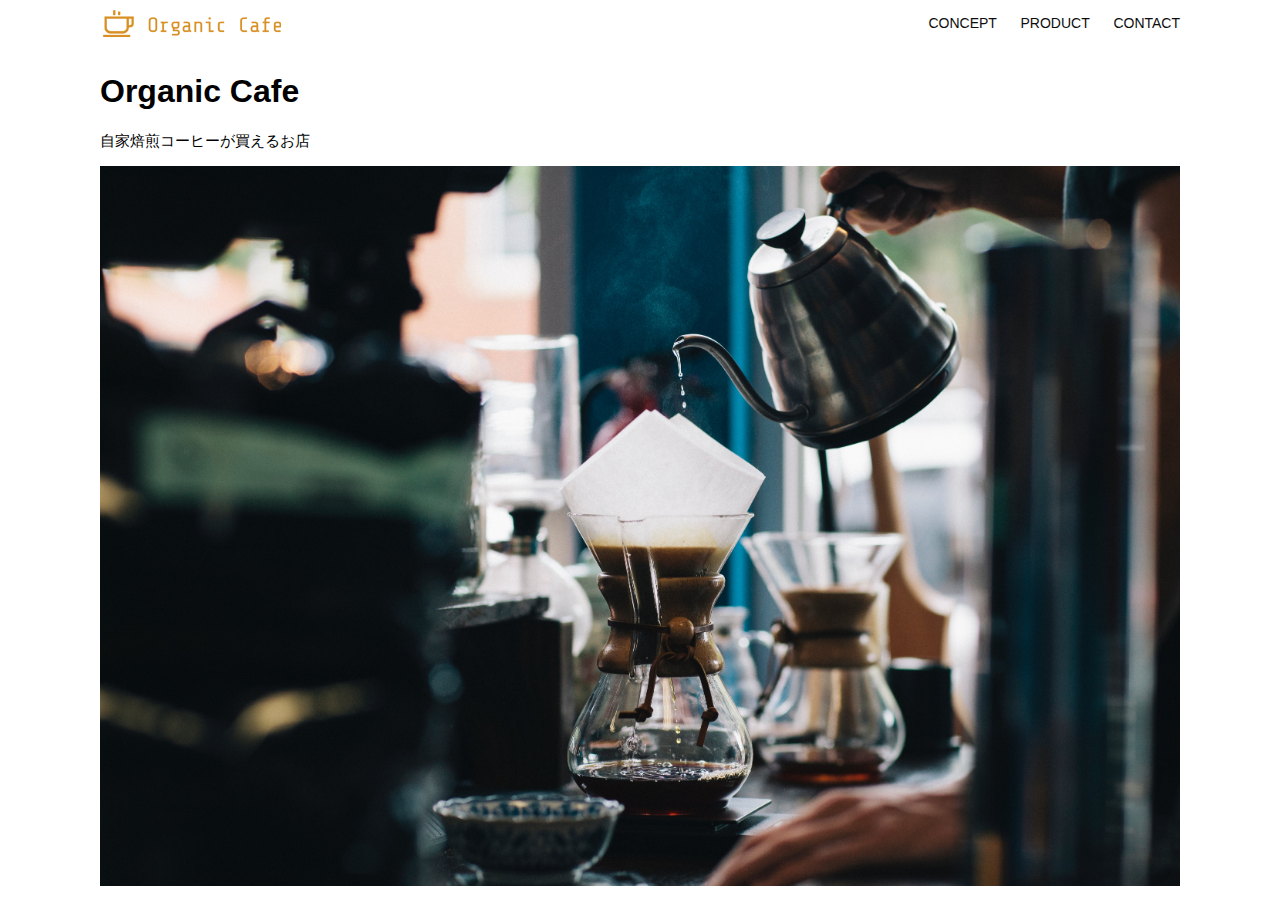
<file: kadai_013/index.html>
<!DOCTYPE html>
<html>
  <head>
    <title>Organic Cafe</title>
    <meta charset="UTF-8" />
    <meta name="description" content="自家焙煎のコーヒーがお家で楽しめるOrganic Cafe"/>
    <meta name="viewport" content="width=device-width, initial-scale=1.0" />
    <link rel="stylesheet" href="style.css" />
  </head>
  <body>
    <!-- ヘッダー -->
    <header>
      <!-- ロゴ -->
      <a href="index.html" id="logo"><img src="images/logo.png" alt="トップページに戻る"/></a>

      <!-- PC用ナビゲーション -->
      <nav id="nav-pc">
        <a href="index.html#concept">CONCEPT</a>
        <a href="index.html#product">PRODUCT</a>
        <a href="index.html#contact">CONTACT</a>
      </nav>
        <!-- スマホ用ナビゲーション -->
           <button id="menu-sp" onclick="document.getElementById('nav-sp').style.display = 'block'">
         <img src="images/button-menu.png" alt="ナビゲーションを開く">
       </button>
       <div id="nav-sp">
         <button id="close" onclick="document.getElementById('nav-sp').style.display = 'none'">
           <img src="images/button-close.png" alt="ナビゲーションを閉じる">
         </button>
 
         <nav>
           <ul>
             <li>
               <a id="logo-sp" href="index.html" onclick="document.getElementById('nav-sp').style.display = 'none'"><img src="images/logo-sp.png" alt="トップページに戻る"></a>
             </li>
             <li><a class="menu" href="index.html" onclick="document.getElementById('nav-sp').style.display = 'none'">CONCEPT</a></li>
             <li><a class="menu" href="index.html" onclick="document.getElementById('nav-sp').style.display = 'none'">PRODUCT</a></li>
             <li><a class="menu" href="index.html" onclick="document.getElementById('nav-sp').style.display = 'none'">CONTACT</a></li>
           </ul>
         </nav>
         </div>
       </div>
    </header>
         <main>
      <article>
        <!-- メインビジュアル -->
        <section id="main-visual">
          <div id="main-message">
            <h1>Organic Cafe</h1>
            <p>自家焙煎コーヒーが買えるお店</p>
          </div>
          <img src="images/main-image.jpg" alt="コーヒーをハンドドリップで淹れる画像"/>
        </section>
      </article>
    </main>
  </body>
</html>
</file>
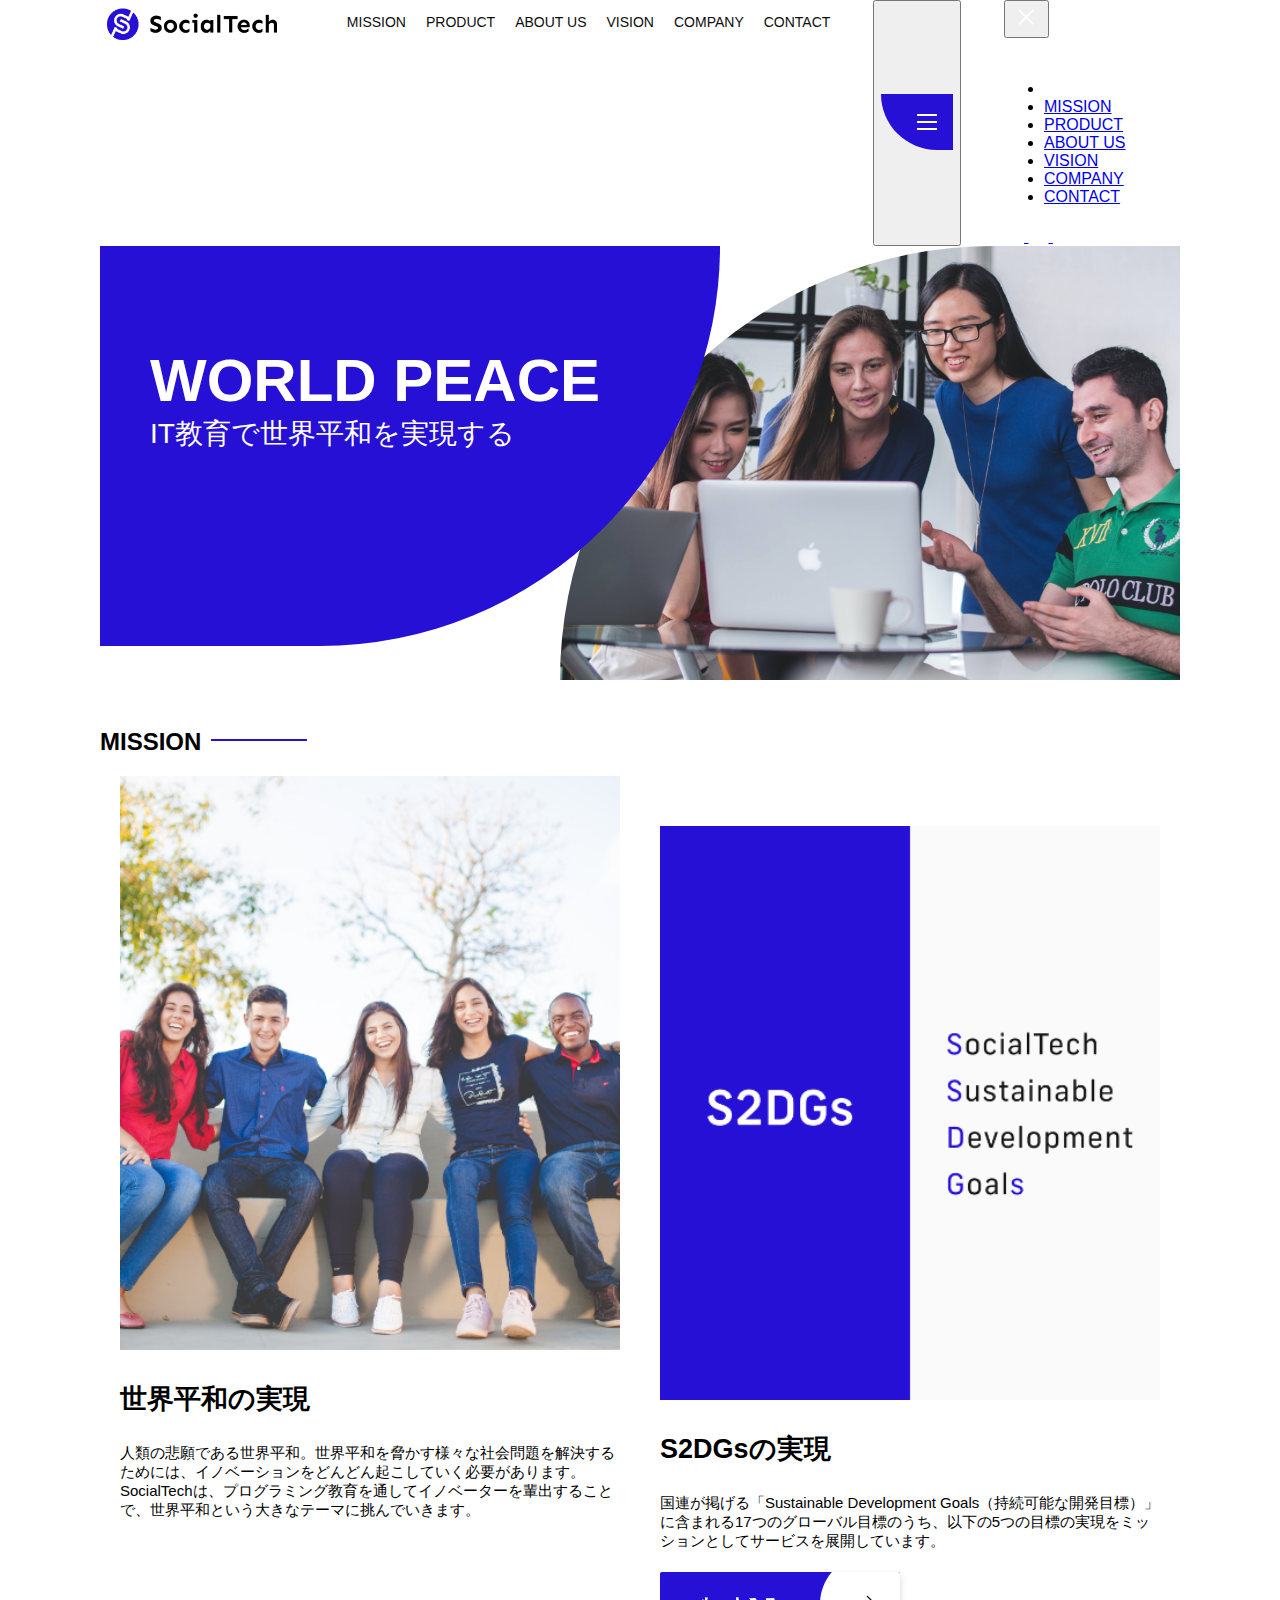
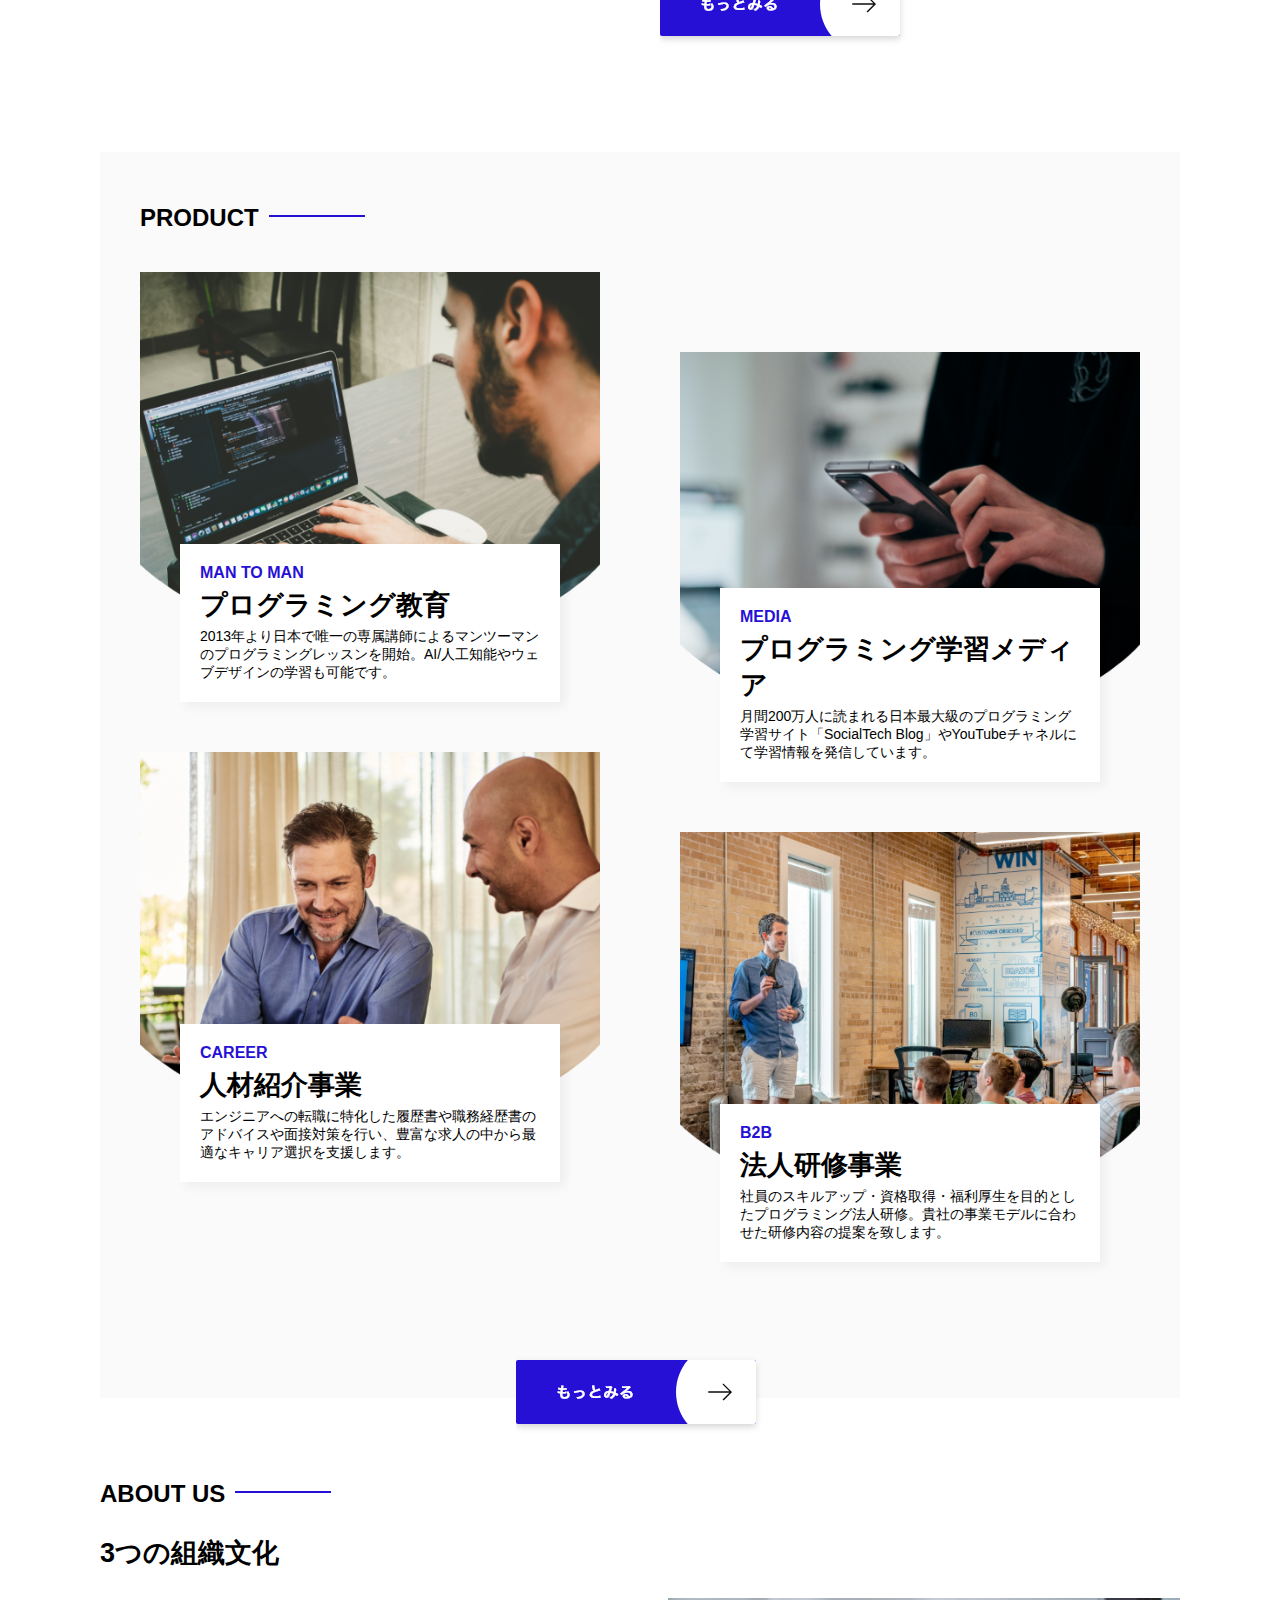
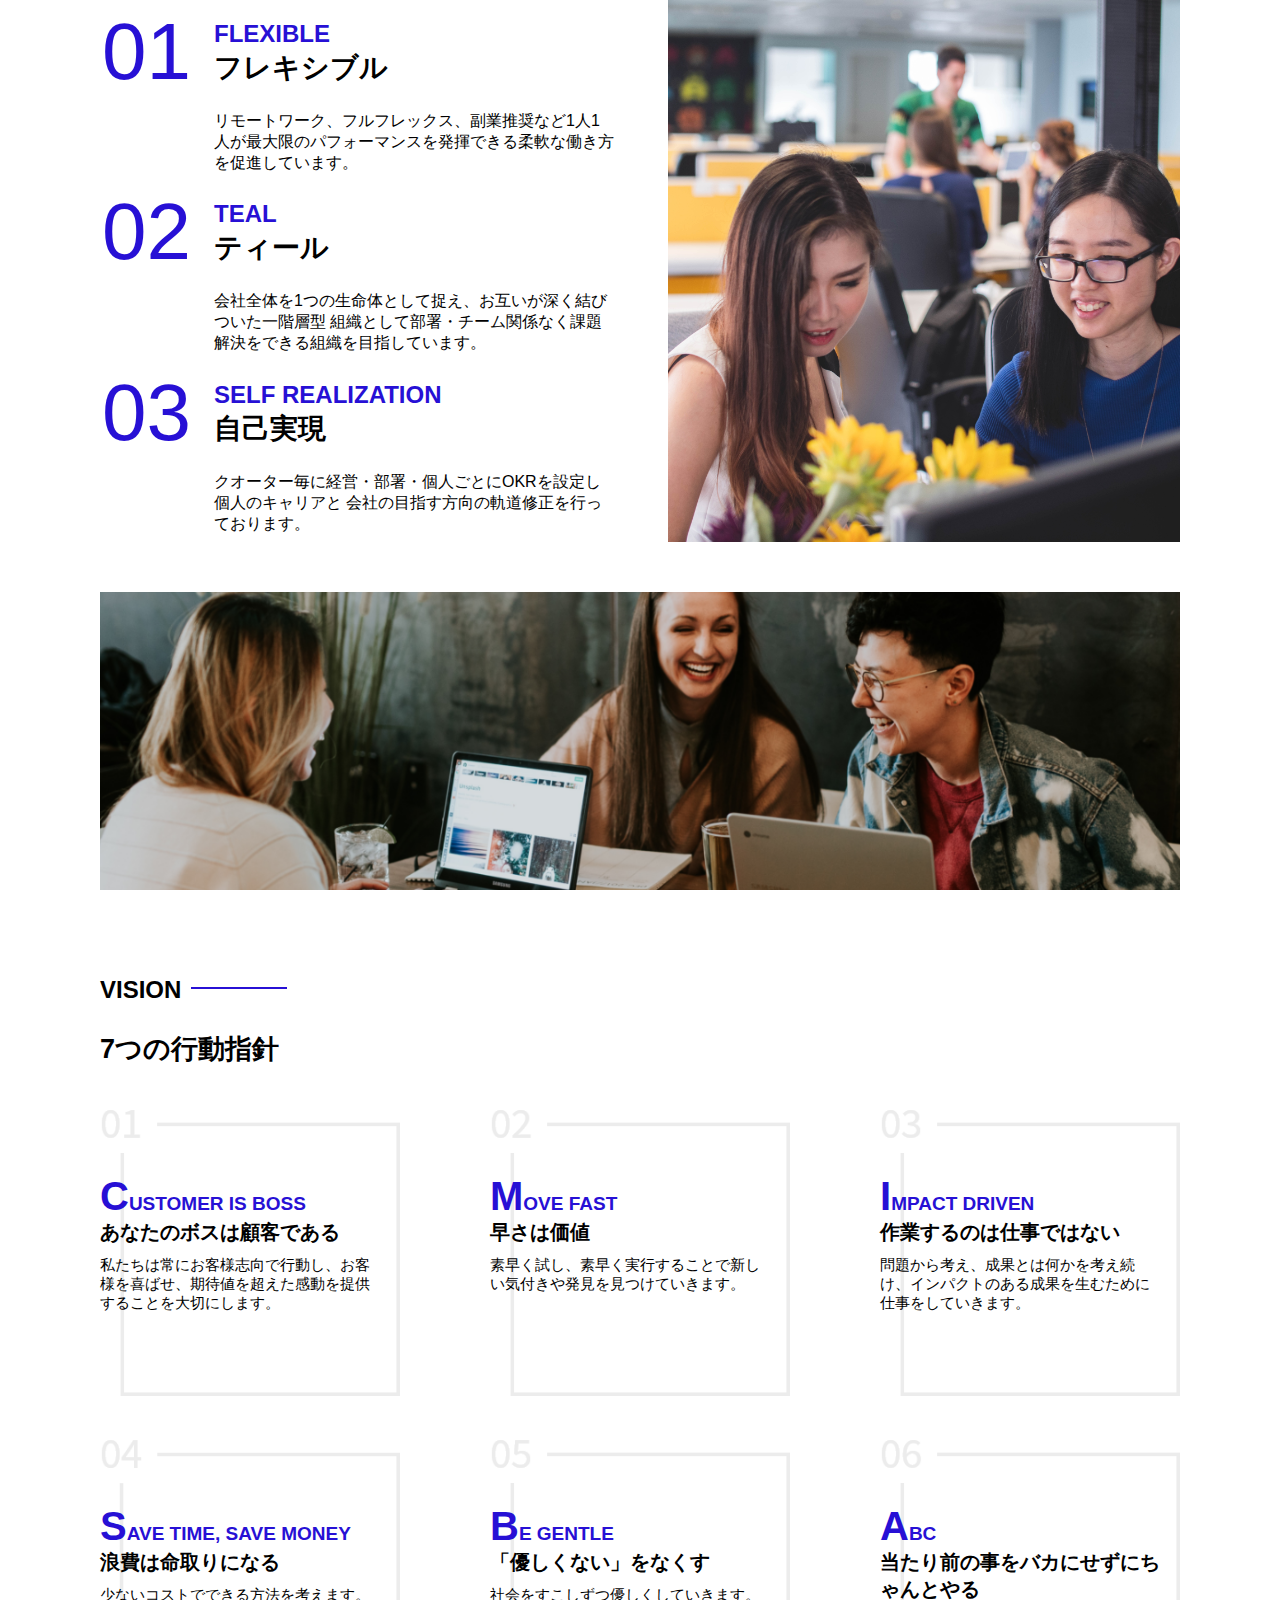
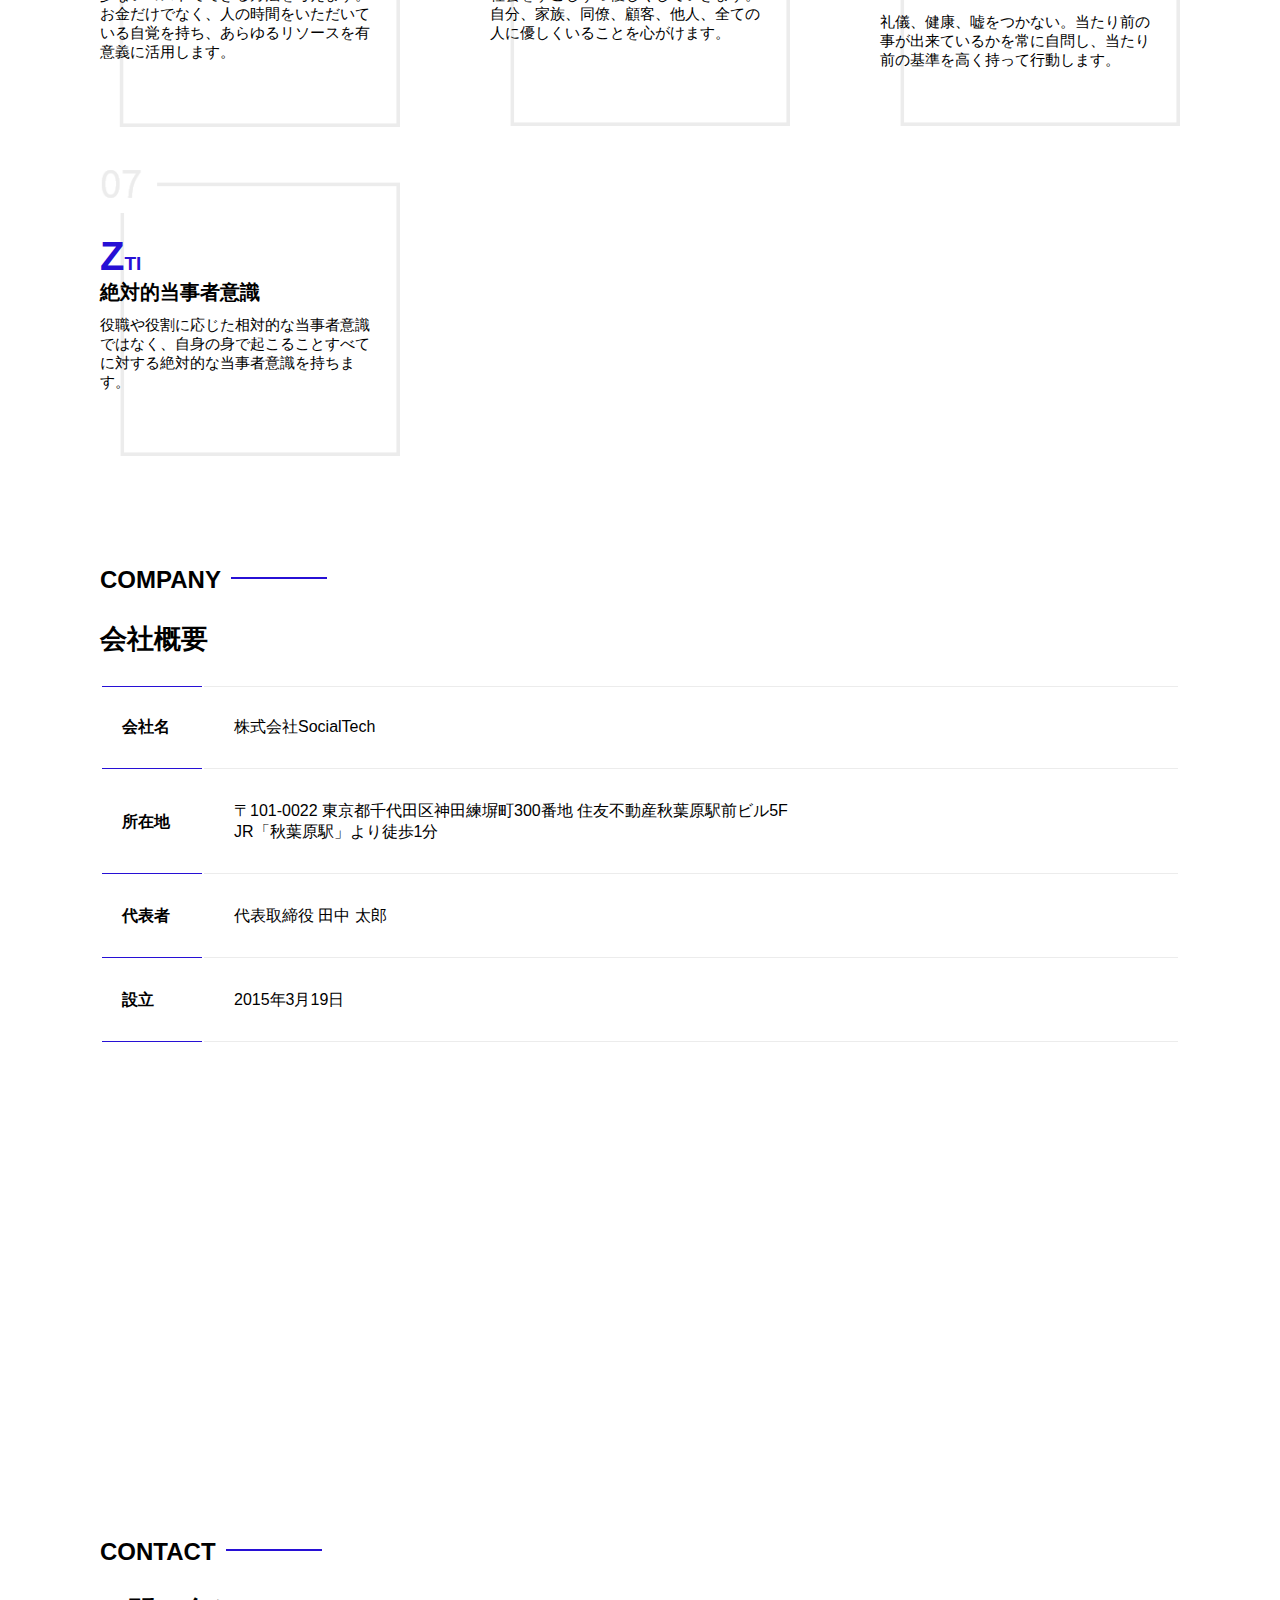
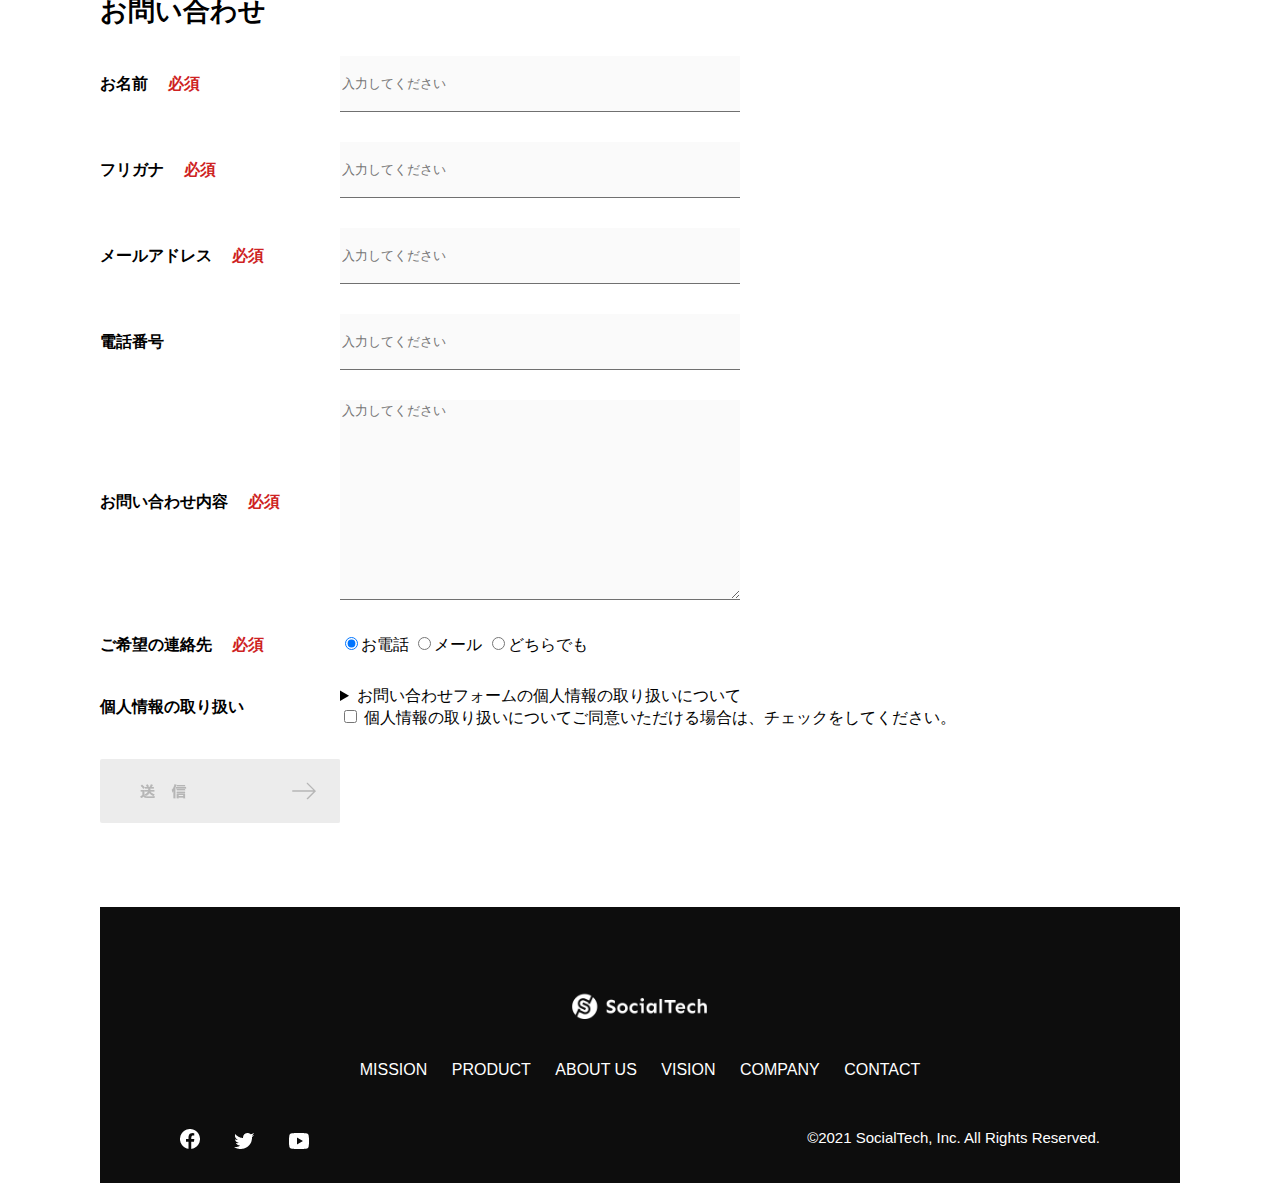
<file: socialtech/index.html>
<!DOCTYPE html>
<html>
<head>
  <title>SocialTech</title>
  <meta charset="UTF-8">
  <meta name="description" content="SocialTechはEdTech業界のリーディングカンパニーを目指します。">
  <meta name="viewport" content="width=device-width, initial-scale=1.0">
  <link rel="stylesheet" href="style.css">
</head>
<body>
  <!-- ヘッダー -->
  <header>
    <!-- ロゴ -->
    <a href="index.html" id="logo"><img src="images/logo.png" alt="トップページに戻る"></a>

     <!-- PC用ナビゲーション -->
    <nav id="nav-pc">
       <ul>
        <li><a href="mission.html">MISSION</a></li>
        <li><a href="product.html">PRODUCT</a></li>
        <li><a href="index.html#aboutus">ABOUT US</a></li>
        <li><a href="index.html#vision">VISION</a></li>
        <li><a href="index.html#company">COMPANY</a></li>
        <li><a href="index.html#contact">CONTACT</a></li>
       </ul>
   </nav>
      <!-- スマホ用メニューボタン -->
       <button id="menu-sp" onclick="document.getElementById('nav-sp').style.display = 'block'">
        <img src="images/button-menu.png" alt="ナビゲーションを開く">
      </button>
       <!-- スマホ用ナビゲーション -->
       <div id="nav-sp">
         <button id="close" onclick="document.getElementById('nav-sp').style.display = 'none'">
           <img src="images/button-close.png" alt="ナビゲーションを閉じる">
         </button>
 
         <nav>
           <ul>
             <li>
               <a id="logo-sp" href="index.html" onclick="document.getElementById('nav-sp').style.display = 'none'"><img src="images/logo-sp.png" alt="トップページに戻る"></a>
             </li>
             <li><a class="menu" href="mission.html" onclick="document.getElementById('nav-sp').style.display = 'none'">MISSION</a></li>
             <li><a class="menu" href="product.html" onclick="document.getElementById('nav-sp').style.display = 'none'">PRODUCT</a></li>
             <li><a class="menu" href="index.html#aboutus" onclick="document.getElementById('nav-sp').style.display = 'none'">ABOUT US</a></li>
             <li><a class="menu" href="index.html#vision" onclick="document.getElementById('nav-sp').style.display = 'none'">VISION</a></li>
             <li><a class="menu" href="index.html#company" onclick="document.getElementById('nav-sp').style.display = 'none'">COMPANY</a></li>
             <li><a class="menu" href="index.html#contact" onclick="document.getElementById('nav-sp').style.display = 'none'">CONTACT</a></li>
           </ul>
         </nav>
         <div id="sns">
           <a href="https://www.facebook.com/sejuku2013">
             <img src="images/button-facebook.png" alt="Facebookのリンク">
           </a>
           <a href="https://twitter.com/samuraijuku">
             <img src="images/button-twitter.png" alt="Twitterのリンク">
           </a>
           <a href="https://www.youtube.com/channel/UCCFOQO5aDK0xXam4cUQXT8g">
             <img src="images/button-youtube.png" alt="YouTubeのリンク">
           </a>
         </div>
       </div>
  </header>
  </header>
</body>
</html>
      <!-- メインビジュアル -->
      <section id="main-visual">
        <div id="main-message">
            <h1>WORLD PEACE</h1>
            <p>IT教育で世界平和を実現する</p>
        </div>
        <img src="images/index/index-main.png" alt="PCの周りに集まる多国籍の仲間たち">
      </section>
    </article>
  </main>
  </body>
</html>
      <!--ミッション-->
      <section id="mission">
        <h2 class="index-h2">MISSION</h2>
        <div id="mission-flex">
          <div>
            <img id="mission-photo" src="images/index/index-mission.png" alt="屋外のベンチで写真を撮影する多国籍の仲間たち">
            <h3>世界平和の実現</h3>
            <p>
              人類の悲願である世界平和。世界平和を脅かす様々な社会問題を解決するためには、イノベーションをどんどん起こしていく必要があります。SocialTechは、プログラミング教育を通してイノベーターを輩出することで、世界平和という大きなテーマに挑んでいきます。
            </p>
          </div>
          <div>
            <img id="s2dgs" src="images/index/s2dgs.png" alt="S2DGs">
            <h3>S2DGsの実現</h3>
            <p>国連が掲げる「Sustainable Development Goals（持続可能な開発目標）」に含まれる17つのグローバル目標のうち、以下の5つの目標の実現をミッションとしてサービスを展開しています。</p>
            <a href="mission.html">
              <img src="images/button-more.png" alt="もっとみる">
            </a>
          </div>
        </div>
      </section>
    </article>
  </main>
</body>

</html>
<!--======== 前略 ========-->

      <!-- プロダクト -->
      <section id="product">
        <h2 class="index-h2">PRODUCT</h2>
        <div class="product-flex">
          <div id="product-left">
            <div>
              <img class="product-photo" src="images/index/index-mantoman.png" alt="PCでコードを書く男性">
              <div class="product-explain">
                <span>MAN TO MAN</span>
                <h3>プログラミング教育</h3>
                <p>2013年より日本で唯一の専属講師によるマンツーマンのプログラミングレッスンを開始。AI/人工知能やウェブデザインの学習も可能です。</p>
              </div>
            </div>
            <div>
              <img class="product-photo" src="images/index/index-career.png" alt="笑顔で話し合う2人の男性">
              <div class="product-explain">
                <span>CAREER</span>
                <h3>人材紹介事業</h3>
                <p>エンジニアへの転職に特化した履歴書や職務経歴書のアドバイスや面接対策を行い、豊富な求人の中から最適なキャリア選択を支援します。</p>
              </div>
            </div>
          </div>
          <div id="product-right">
            <div>
              <img class="product-photo" src="images/index/index-media.png" alt="スマートフォンを操作する人">
              <div class="product-explain">
                <span>MEDIA</span>
                <h3>プログラミング学習メディア</h3>
                <p>月間200万人に読まれる日本最大級のプログラミング学習サイト「SocialTech Blog」やYouTubeチャネルにて学習情報を発信しています。</p>
              </div>
            </div>
            <div>
              <img class="product-photo" src="images/index/index-b2b.png" alt="講演中の男性とそれを聴く人々">
              <div class="product-explain">
                <span>B2B</span>
                <h3>法人研修事業</h3>
                <p>社員のスキルアップ・資格取得・福利厚生を目的としたプログラミング法人研修。貴社の事業モデルに合わせた研修内容の提案を致します。</p>
              </div>
            </div>
          </div>
        </div>
        <div id="product-more">
          <a href="product.html">
            <img src="images/button-more.png" alt="もっとみる">
          </a>
        </div>
      </section>
    </article>
  </main>
</body>

</html>
<!--======== 前略 ========-->

      <!-- ABOUT US -->
      <section id="aboutus">
        <h2 class="index-h2">ABOUT US</h2>
        <h3>3つの組織文化</h3>
        <div>
          <table class="culture-table">
            <tr>
              <td class="culture-num">01</td>
              <th><span class="culture-en">FLEXIBLE</span><br>フレキシブル</th>
            </tr>
            <tr>
              <td>
                <!--空のセル-->
              </td>
              <td class="culture-description">リモートワーク、フルフレックス、副業推奨など1人1人が最大限のパフォーマンスを発揮できる柔軟な働き方を促進しています。</td>
            </tr>
            <tr>
              <td class="culture-num">02</td>
              <th><span class="culture-en">TEAL</span><br>ティール</th>
            </tr>
            <tr>
              <td>
                <!--空のセル-->
              </td>
              <td class="culture-description">会社全体を1つの生命体として捉え、お互いが深く結びついた一階層型 組織として部署・チーム関係なく課題解決をできる組織を目指しています。</td>
            </tr>
            <tr>
              <td class="culture-num">03</td>
              <th><span class="culture-en">SELF REALIZATION</span><br>自己実現</th>
            </tr>
            <tr>
              <td>
                <!--空のセル-->
              </td>
              <td class="culture-description">クオーター毎に経営・部署・個人ごとにOKRを設定し個人のキャリアと 会社の目指す方向の軌道修正を行っております。</td>
            </tr>
          </table>
          <img class="culture-img" src="images/index/index-aboutus1.png" alt="笑顔で話し合う2人の女性">
        </div>
        <img class="culture-img2" src="images/index/index-aboutus2.png" alt="笑顔で話し合う3人の男女">
      </section>
    </article>
  </main>
</body>

</html>
<!--======== 前略 ========-->

        <!-- VISION -->
        <section id="vision">
          <h2 class="index-h2">VISION</h2>
          <h3>7つの行動指針</h3>
          <div>
            <div class="vision-box">
              <img src="images/index/vision-01.png" alt="01">
              <div>
                <h4>CUSTOMER IS BOSS</h4>
                <h5>あなたのボスは顧客である</h5>
                <p>私たちは常にお客様志向で行動し、お客様を喜ばせ、期待値を超えた感動を提供することを大切にします。</p>
              </div>
            </div>
              <div class="vision-box">
               <img src="images/index/vision-02.png" alt="02">
               <div>
                 <h4>MOVE FAST</h4>
                 <h5>早さは価値</h5>
                 <p>素早く試し、素早く実行することで新しい気付きや発見を見つけていきます。</p>
               </div>
             </div>
             <div class="vision-box">
               <img src="images/index/vision-03.png" alt="03">
               <div>
                 <h4>IMPACT DRIVEN</h4>
                 <h5>作業するのは仕事ではない</h5>
                 <p>問題から考え、成果とは何かを考え続け、インパクトのある成果を生むために仕事をしていきます。</p>
               </div>
             </div>
             <div class="vision-box">
               <img src="images/index//vision-04.png" alt="04">
               <div>
                 <h4>SAVE TIME, SAVE MONEY</h4>
                 <h5>浪費は命取りになる</h5>
                 <p>少ないコストでできる方法を考えます。お金だけでなく、人の時間をいただいている自覚を持ち、あらゆるリソースを有意義に活用します。</p>
               </div>
             </div>
             <div class="vision-box">
               <img src="images/index/vision-05.png" alt="05">
               <div>
                 <h4>BE GENTLE</h4>
                 <h5>「優しくない」をなくす</h5>
                 <p>社会をすこしずつ優しくしていきます。自分、家族、同僚、顧客、他人、全ての人に優しくいることを心がけます。</p>
               </div>
             </div>
             <div class="vision-box">
               <img src="images/index/vision-06.png" alt="06">
               <div>
                 <h4>ABC</h4>
                 <h5>当たり前の事をバカにせずにちゃんとやる</h5>
                 <p>礼儀、健康、嘘をつかない。当たり前の事が出来ているかを常に自問し、当たり前の基準を高く持って行動します。</p>
               </div>
             </div>
             <div class="vision-box">
               <img src="images/index/vision-07.png" alt="07">
               <div>
                 <h4>ZTI</h4>
                 <h5>絶対的当事者意識</h5>
                 <p>役職や役割に応じた相対的な当事者意識ではなく、自身の身で起こることすべてに対する絶対的な当事者意識を持ちます。</p>
               </div>
             </div>
        </div>
      </section>
    </article>
  </main>
</body>

</html>
<!--======== 前略 ========-->

        <!-- COMPANY -->
        <section id="company">
          <h2 class="index-h2">COMPANY</h2>
          <h3>会社概要</h3>
          <table id="company-table">
            <tr>
              <th class="tableheader tableheader-first">会社名</th>
              <td class="cell cell-first">株式会社SocialTech</td>
            </tr>
            <tr>
              <th class="tableheader">所在地</th>
              <td class="cell">〒101-0022 東京都千代田区神田練塀町300番地 住友不動産秋葉原駅前ビル5F<br>JR「秋葉原駅」より徒歩1分</td>
            </tr>
            <tr>
              <th class="tableheader">代表者</th>
              <td class="cell">代表取締役 田中 太郎</td>
            </tr>
            <tr>
              <th class="tableheader">設立</th>
              <td class="cell">2015年3月19日</td>
            </tr>
          </table>
 <iframe 
 src="https://www.google.com/maps/embed?pb=!1m18!1m12!1m3!1d3240.0688551336807!2d139.7720776771055!3d35.69992317258124!2m3!1f0!2f0!3f0!3m2!1i1024!2i768!4f13.1!3m3!1m2!1s0x60188fee13660e23%3A0x77137876edf742ac!2z5L2P5Y-L5LiN5YuV55Sj56eL6JGJ5Y6f6aeF5YmN44OT44Or!5e0!3m2!1sja!2sjp!4v1704858013291!5m2!1sja!2sjp" 
 style="border: 0" allowfullscreen="" loading="lazy">
 </iframe>
      </section>
    </article>
  </main>
</body>

</html>
<!--======== 前略 ========-->

        <!-- お問い合わせフォーム -->
        <section id="contact">
          <h2 class="index-h2">CONTACT</h2>
          <h3>お問い合わせ</h3>
          <form>
            <div>
              <div class="contact-heading">
                <label class="contact-label">お名前<span class="contact-span">必須</span></label>
              </div>
              <div>
                <input type="text" name="name" placeholder="入力してください" class="contact-textbox">
              </div>
            </div>
            <div>
              <div class="contact-heading">
                <label class="contact-label">フリガナ<span class="contact-span">必須</span></label>
              </div>
              <div>
                <input type="text" name="hurigana" placeholder="入力してください" class="contact-textbox">
              </div>
            </div>
            <div>
              <div class="contact-heading">
                <label class="contact-label">メールアドレス<span class="contact-span">必須</span></label>
              </div>
              <div>
                <input type="text" name="email" placeholder="入力してください" class="contact-textbox">
              </div>
            </div>
            <div>
              <div class="contact-heading">
                <label class="contact-label">電話番号</label>
              </div>
              <div>
                <input type="text" name="tel" placeholder="入力してください" class="contact-textbox">
              </div>
            </div>
            <div>
              <div class="contact-heading">
                <label class="contact-label">お問い合わせ内容<span class="contact-span">必須</span></label>
              </div>
              <div>
                <textarea class="contact-textarea" placeholder="入力してください" name="message"></textarea>
              </div>
            </div>
            <div>
              <div class="contact-heading">
                <label class="contact-label">ご希望の連絡先<span class="contact-span">必須</span></label>
              </div>
              <div><input class="radiobutton" type="radio" value="tel" name="contact" checked><label>お電話</label> <input class="radiobutton" type="radio" value="mail" name="contact"><label>メール</label> <input class="radiobutton" type="radio" value="both" name="contact"><label>どちらでも</label></div>
            </div>
            <div>
              <div class="contact-heading">
                <label class="contact-label">個人情報の取り扱い</label>
              </div>
              <div>
                <details>
                  <summary>お問い合わせフォームの個人情報の取り扱いについて</summary>
                  <div>
                    <dl>
                      <dt>１．組織の名称又は氏名</dt>
                      <dd>株式会社SocialTech</dd>
                      <dt>２．個人情報保護管理者（若しくはその代理人）の氏名又は職名、所属及び連絡先</dt>
                      <dd>
                        <p>鈴木 一郎 コーポレート部</p>
                        <p>メールアドレス：samurai@example.com</p>
                        <p>TEL：03-1234-5678</p>
                      </dd>
                      <dt>３．個人情報の利用目的</dt>
                      <dd>
                        <ul>
                          <li>本サービス及び本サービスに関連する情報の提供又はそれらに関する連絡のため</li>
                          <li>ユーザーの本人確認のため</li>
                          <li>当社サービスのご案内のため</li>
                          <li>当社の商品等の広告または宣伝（電子メールによるものを含むものとします。）</li>
                        </ul>
                      </dd>
                      <dt>４．個人情報の取り扱い業務の委託</dt>
                      <dd>個人情報の取扱業務の全部または一部を外部に業務委託する場合があります。その際、弊社は、個人情報を適切に保護できる管理体制を敷き実行していることを条件として委託先を厳選したうえで、機密保持契約を委託先と締結し、お客様の個人情報を厳密に管理させます。</dd>
                      <dt>５．個人情報の開示等の請求</dt>
                      <dd>
                        お客様は、弊社に対してご自身の個人情報の開示等（利用目的の通知、開示、内容の訂正・追加・削除、利用の停止または消去、第三者への提供の停止）に関して、当社問合わせ窓口に申し出ることができます。<br>
                        その際、弊社はお客様ご本人を確認させていただいたうえで、合理的な期間内に対応いたします。<br>
                        なお、個人情報に関する弊社問合わせ先は、次の通りです。
                      </dd>
                      <dd>
                        <p>株式会社SocialTech　個人情報問合せ窓口</p>
                        <p>〒150-0043　東京都千代田区神田練塀町300番地 住友不動産秋葉原駅前ビル5F</p>
                        <p>メールアドレス：samurai@example.com　TEL：03-1234-5678</p>
                      </dd>

                      <dt>６．個人情報を提供されることの任意性について</dt>
                      <dd>お客様がご自身の個人情報を弊社に提供されるか否かは、お客様のご判断によりますが、もしご提供されない場合には、適切なサービスが提供できない場合がありますので予めご了承ください。</dd>
                    </dl>
                  </div>
                </details>
                <input type="checkbox" name="agree">
                <span>個人情報の取り扱いについてご同意いただける場合は、チェックをしてください。</span>
              </div>
            </div>
             <input type="image" src="images/button-submit.png" alt="送信する">
          </form>
        </section>
      </article>
    </main>


</html>
<!--======== 前略 ========-->

    <footer>
      <div id="footer-logo">
        <img src="images/logo-sp.png" alt="SocialTech">
      </div>
      <div id="footer-link">
        <a href="mission.html">MISSION</a>
        <a href="product.html">PRODUCT</a>
        <a href="index.html#aboutus">ABOUT US</a>
        <a href="index.html#vision">VISION</a>
        <a href="index.html#company">COMPANY</a>
        <a href="index.html#contact">CONTACT</a>
      </div>
       <div id="sns-footer">
         <div class="sns-btns">
           <a href="https://www.facebook.com/sejuku2013"><img src="images/button-facebook.png" alt="Facebookのリンク"></a>
           <a href="https://twitter.com/samuraijuku"><img src="images/button-twitter.png" alt="Twitterのリンク"></a>
           <a href="https://www.youtube.com/channel/UCCFOQO5aDK0xXam4cUQXT8g"><img src="images/button-youtube.png" alt="YouTubeのリンク"></a>
         </div>
         <p id="copyright">&copy;2021 SocialTech, Inc. All Rights Reserved.</p>
       </div>
    </footer>
</body>
</file>
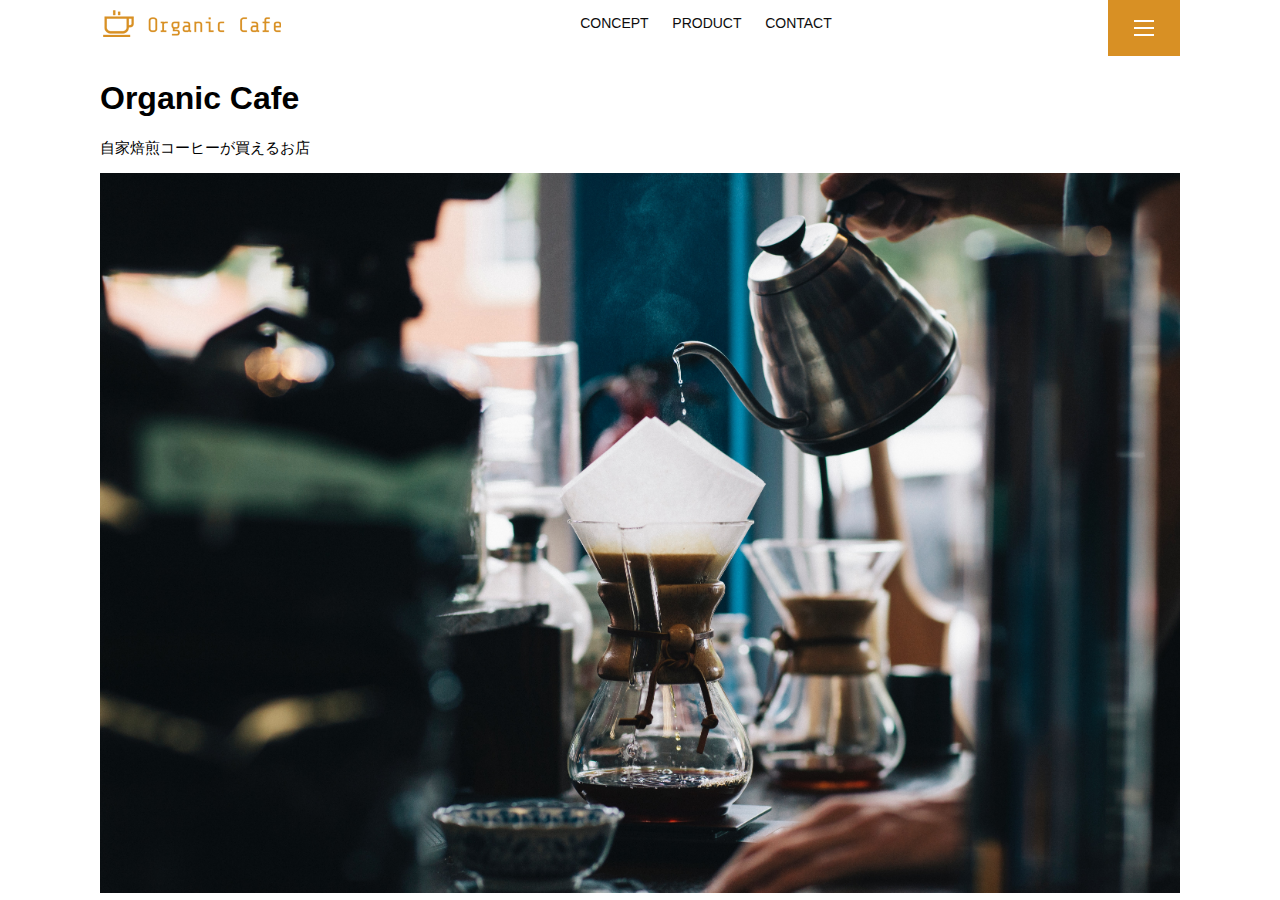
<file: HTML:CSS/kadai_013/index.html>
<!DOCTYPE html>
<html>
  <head>
    <title>Organic Cafe</title>
    <meta charset="UTF-8" />
    <meta name="description" content="自家焙煎のコーヒーがお家で楽しめるOrganic Cafe"/>
    <meta name="viewport" content="width=device-width, initial-scale=1.0" />
    <link rel="stylesheet" href="style.css" />
  </head>
  <body>
    <!-- ヘッダー -->
    <header>
      <!-- ロゴ -->
      <a href="index.html" id="logo"><img src="images/logo.png" alt="トップページに戻る"/></a>

      <!-- PC用ナビゲーション -->
      <nav id="nav-pc">
        <a href="index.html#concept">CONCEPT</a>
        <a href="index.html#product">PRODUCT</a>
        <a href="index.html#contact">CONTACT</a>
      </nav>
        <button id="menu-sp" onclick="document.getElementById('nav-sp').style.display = 'block'">
        <img src="images/button-menu.png" alt="ナビゲーションを開く">
      </button>
        <!-- スマホ用ナビゲーション -->
       <div id="nav-sp">
         <button id="close" onclick="document.getElementById('nav-sp').style.display = 'none'">
           <img src="images/button-close.png" alt="ナビゲーションを閉じる">
         </button>
 
         <nav>
           <ul>
             <li>
               <a id="logo-sp" href="index.html" onclick="document.getElementById('nav-sp').style.display = 'none'"><img src="images/logo-sp.png" alt="トップページに戻る"></a>
             </li>
             <li><a class="menu" href="mission.html" onclick="document.getElementById('nav-sp').style.display = 'none'">CONCEPT</a></li>
             <li><a class="menu" href="product.html" onclick="document.getElementById('nav-sp').style.display = 'none'">PRODUCT</a></li>
             <li><a class="menu" href="index.html#contact" onclick="document.getElementById('nav-sp').style.display = 'none'">CONTACT</a></li>
           </ul>
         </nav>
         </div>
       </div>
    </header>
         <main>
      <article>
        <!-- メインビジュアル -->
        <section id="main-visual">
          <div id="main-message">
            <h1>Organic Cafe</h1>
            <p>自家焙煎コーヒーが買えるお店</p>
          </div>
          <img src="images/main-image.jpg" alt="コーヒーをハンドドリップで淹れる画像"/>
        </section>
      </article>
    </main>
  </body>
</html>
</file>
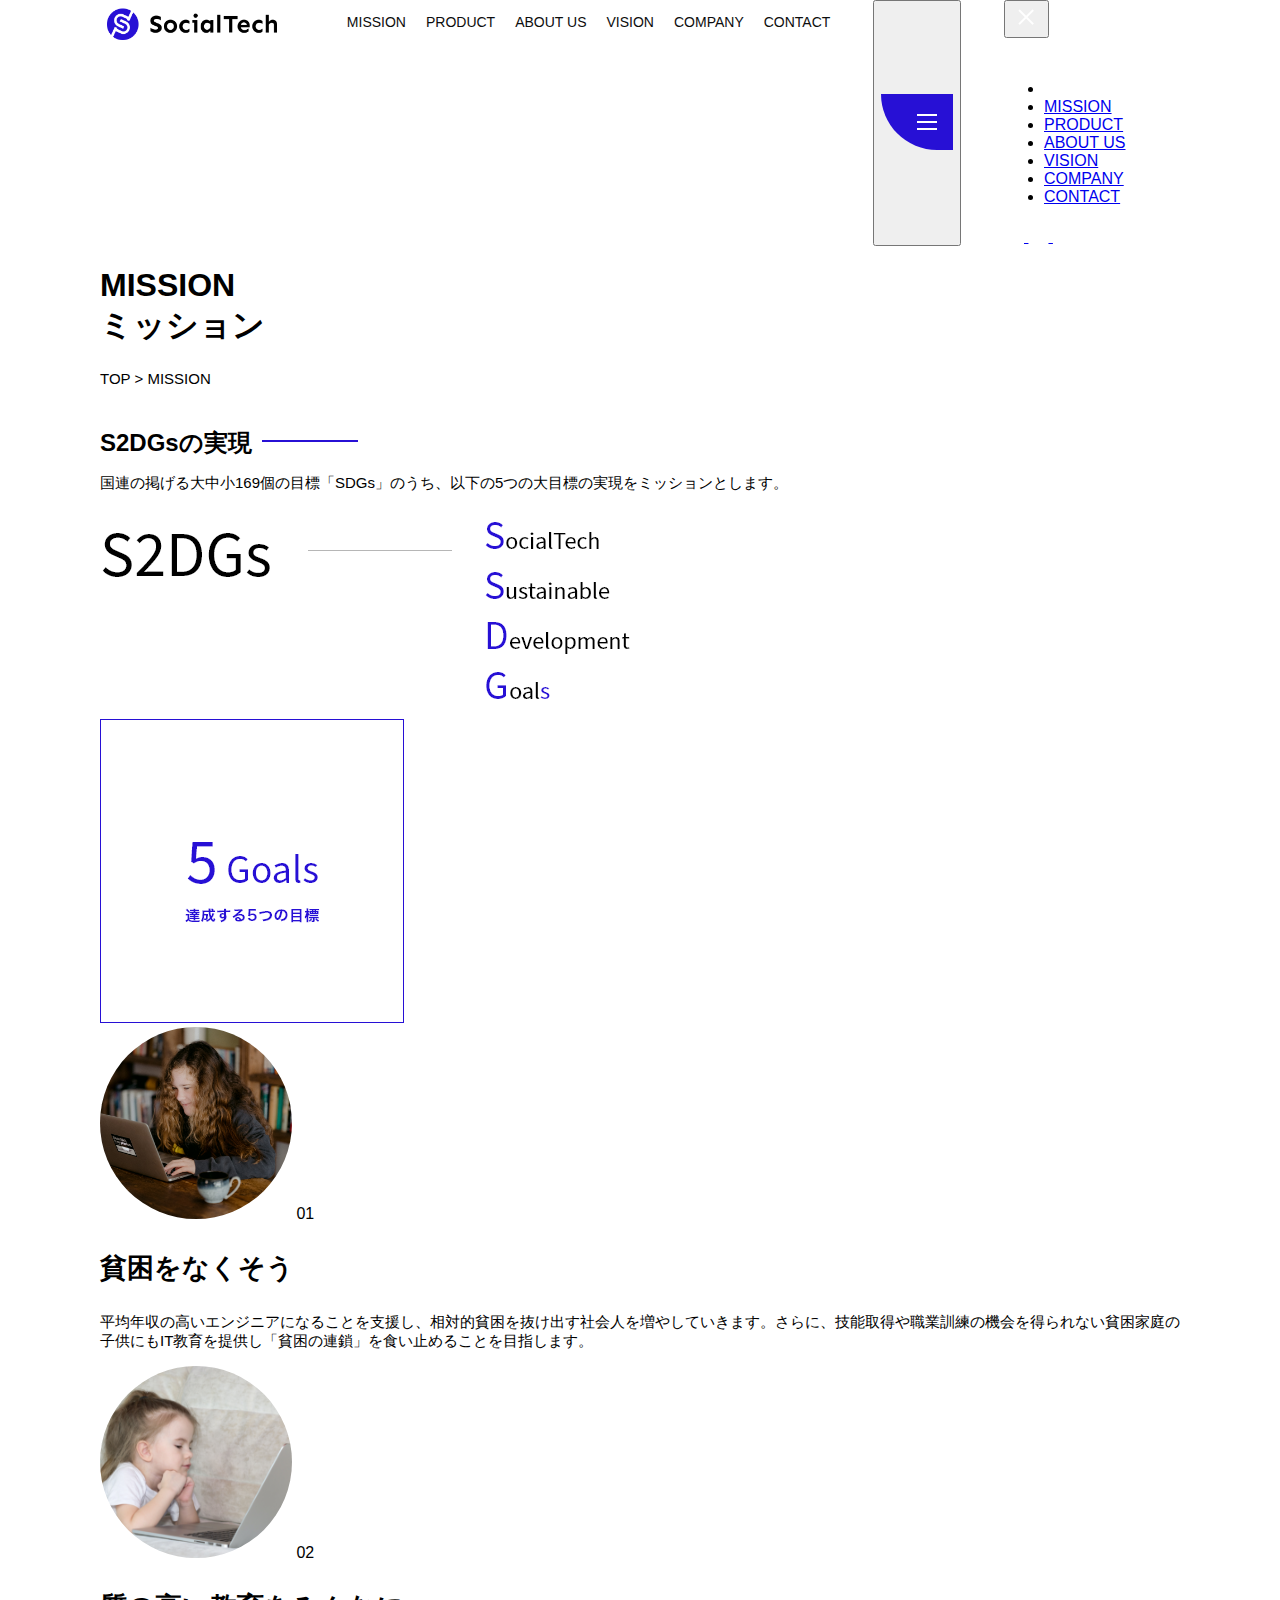
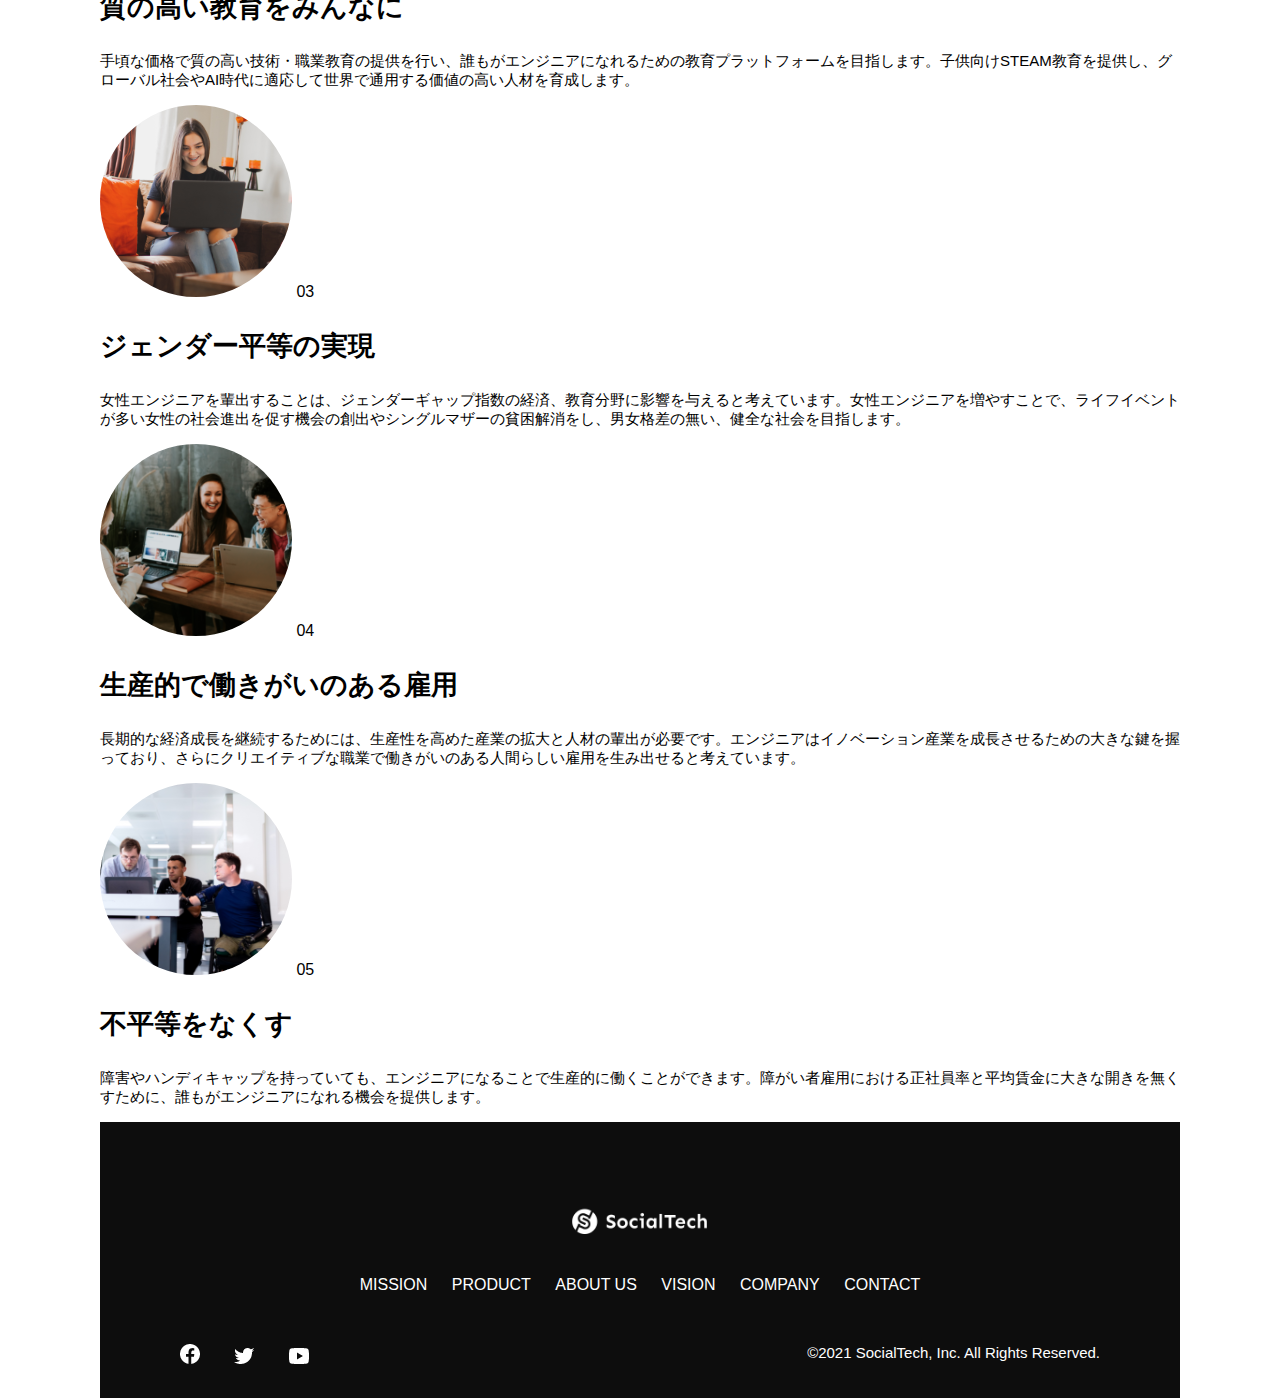
<file: socialtech/mission.html>
<!DOCTYPE html>
<html>
<head>
  <title></title>
  <title>SocialTech - MISSION ミッション -</title>
  <meta charset="UTF-8">
  <meta name="description" content="">
  <meta name="description" content="SocialTechが目指す5つの目標（S2DGs）を紹介します">
  <meta name="viewport" content="width=device-width, initial-scale=1.0">
  <link rel="stylesheet" href="style.css">
</head>

<!--======== 後略 ========-->
<html>
  <head>
    <title></title>
    <meta charset="utf-8">
    <meta name="description" content="">
    <meta name="viewport" content="width=device-width, initial-scale=1.0">
    <link rel="stylesheet" href="style.css">
  </head>

  <body>
    <!-- ヘッダー -->
    <header>
      <!-- ロゴ -->
      <a href="index.html" id="logo">
        <img src="images/logo.png" alt="トップページに戻る">
      </a>

      <!-- PC用ナビゲーション -->
      <nav id="nav-pc">
        <ul>
          <li><a href="mission.html">MISSION</a></li>
          <li><a href="product.html">PRODUCT</a></li>
          <li><a href="index.html#aboutus">ABOUT US</a></li>
          <li><a href="index.html#vision">VISION</a></li>
          <li><a href="index.html#company">COMPANY</a></li>
          <li><a href="index.html#contact">CONTACT</a></li>
        </ul>
      </nav>

      <!-- スマホ用メニューボタン -->
      <button id="menu-sp" onclick="document.getElementById('nav-sp').style.display = 'block'">
        <img src="images/button-menu.png" alt="ナビゲーションを開く">
      </button>

      <!-- スマホ用ナビゲーション -->
      <div id="nav-sp">
        <button id="close" onclick="document.getElementById('nav-sp').style.display = 'none'">
          <img src="images/button-close.png" alt="ナビゲーションを閉じる">
        </button>

        <nav>
          <ul>
            <li>
              <a id="logo-sp" href="index.html" onclick="document.getElementById('nav-sp').style.display = 'none'"><img src="images/logo-sp.png" alt="トップページに戻る"></a>
            </li>
            <li><a class="menu" href="mission.html" onclick="document.getElementById('nav-sp').style.display = 'none'">MISSION</a></li>
            <li><a class="menu" href="product.html" onclick="document.getElementById('nav-sp').style.display = 'none'">PRODUCT</a></li>
            <li><a class="menu" href="index.html#aboutus" onclick="document.getElementById('nav-sp').style.display = 'none'">ABOUT US</a></li>
            <li><a class="menu" href="index.html#vision" onclick="document.getElementById('nav-sp').style.display = 'none'">VISION</a></li>
            <li><a class="menu" href="index.html#company" onclick="document.getElementById('nav-sp').style.display = 'none'">COMPANY</a></li>
            <li><a class="menu" href="index.html#contact" onclick="document.getElementById('nav-sp').style.display = 'none'">CONTACT</a></li>
          </ul>
        </nav>
        <div id="sns">
          <a href="https://www.facebook.com/sejuku2013">
            <img src="images/button-facebook.png" alt="Facebookのリンク">
          </a>
          <a href="https://twitter.com/samuraijuku">
            <img src="images/button-twitter.png" alt="Twitterのリンク">
          </a>
          <a href="https://www.youtube.com/channel/UCCFOQO5aDK0xXam4cUQXT8g">
            <img src="images/button-youtube.png" alt="YouTubeのリンク">
          </a>
        </div>
      </div>
    </header>

    <main>
      <article>
     <main>
      <article>
        <section id="mission-main">
           <div class="mission-main-inner">
             <div id="mission-title">
               <h1>MISSION<br><span>ミッション</span></h1>
               <p>TOP > MISSION</p>
             </div>
           </div>
         </section>
    </article>
    <section id="mission-s2dgs">
            <h2 class="mission-h2">S2DGsの実現</h2>
            <p>国連の掲げる大中小169個の目標「SDGs」のうち、以下の5つの大目標の実現をミッションとします。</p>
            <img src="images/mission/mission-s2dgs.png" alt="S2DGs">
          </section><section id="mission-five-goals">
          <div class="five-goals-image">
            <img src="images/mission/mission-5goals.png" alt="5Goals">
          </div>
          <div class="five-goals-read">
             <div>
               <img class="fivegoals-image-left" src="images/mission/mission-5goals01.png" alt="PCを操作する女の子">
               <span class="fivegoals-number">01</span>
               <h3 class="fivegoals-h3">貧困をなくそう</h3>
               <p class="fivegoals-p">平均年収の高いエンジニアになることを支援し、相対的貧困を抜け出す社会人を増やしていきます。さらに、技能取得や職業訓練の機会を得られない貧困家庭の子供にもIT教育を提供し「貧困の連鎖」を食い止めることを目指します。</p>
             </div>
             <div>
               <img class="fivegoals-image-right" src="images/mission/mission-5goals02.png" alt="PCを見つめる小さい女の子">
               <span class="fivegoals-number">02</span>
               <h3 class="fivegoals-h3">質の高い教育をみんなに</h3>
               <p class="fivegoals-p">手頃な価格で質の高い技術・職業教育の提供を行い、誰もがエンジニアになれるための教育プラットフォームを目指します。子供向けSTEAM教育を提供し、グローバル社会やAI時代に適応して世界で通用する価値の高い人材を育成します。</p>
             </div>
             <div>
               <img class="fivegoals-image-left" src="images/mission/mission-5goals03.png" alt="PCを操作する女性">
               <span class="fivegoals-number">03</span>
               <h3 class="fivegoals-h3">ジェンダー平等の実現</h3>
               <p class="fivegoals-p">女性エンジニアを輩出することは、ジェンダーギャップ指数の経済、教育分野に影響を与えると考えています。女性エンジニアを増やすことで、ライフイベントが多い女性の社会進出を促す機会の創出やシングルマザーの貧困解消をし、男女格差の無い、健全な社会を目指します。</p>
             </div>
             <div>
               <img class="fivegoals-image-right" src="images/mission/mission-5goals04.png" alt="笑顔で話し合う3人の男女">
               <span class="fivegoals-number">04</span>
               <h3 class="fivegoals-h3">生産的で働きがいのある雇用</h3>
               <p class="fivegoals-p">長期的な経済成長を継続するためには、生産性を高めた産業の拡大と人材の輩出が必要です。エンジニアはイノベーション産業を成長させるための大きな鍵を握っており、さらにクリエイティブな職業で働きがいのある人間らしい雇用を生み出せると考えています。</p>
             </div>
             <div>
               <img class="fivegoals-image-left" src="images/mission/mission-5goals05.png" alt="障害を持つ男性が生き生きと働く様子">
               <span class="fivegoals-number">05</span>
               <h3 class="fivegoals-h3">不平等をなくす</h3>
               <p class="fivegoals-p">障害やハンディキャップを持っていても、エンジニアになることで生産的に働くことができます。障がい者雇用における正社員率と平均賃金に大きな開きを無くすために、誰もがエンジニアになれる機会を提供します。</p>
             </div>
           </div>
         </section>

<!--======== 後略 ========-->
      </article>
    </main>

    <footer>
      <div id="footer-logo">
        <img src="images/logo-sp.png" alt="SocialTech">
      </div>
      <div id="footer-link">
        <a href="mission.html">MISSION</a>
        <a href="product.html">PRODUCT</a>
        <a href="index.html#aboutus">ABOUT US</a>
        <a href="index.html#vision">VISION</a>
        <a href="index.html#company">COMPANY</a>
        <a href="index.html#contact">CONTACT</a>
      </div>
      <div id="sns-footer">
        <div class="sns-btns">
          <a href="https://www.facebook.com/sejuku2013"><img src="images/button-facebook.png" alt="Facebookのリンク"></a>
          <a href="https://twitter.com/samuraijuku"><img src="images/button-twitter.png" alt="Twitterのリンク"></a>
          <a href="https://www.youtube.com/channel/UCCFOQO5aDK0xXam4cUQXT8g"><img src="images/button-youtube.png" alt="YouTubeのリンク"></a>
        </div>
        <p id="copyright">&copy;2021 SocialTech, Inc. All Rights Reserved.</p>
      </div>
    </footer>

  </body>
</html>
</file>
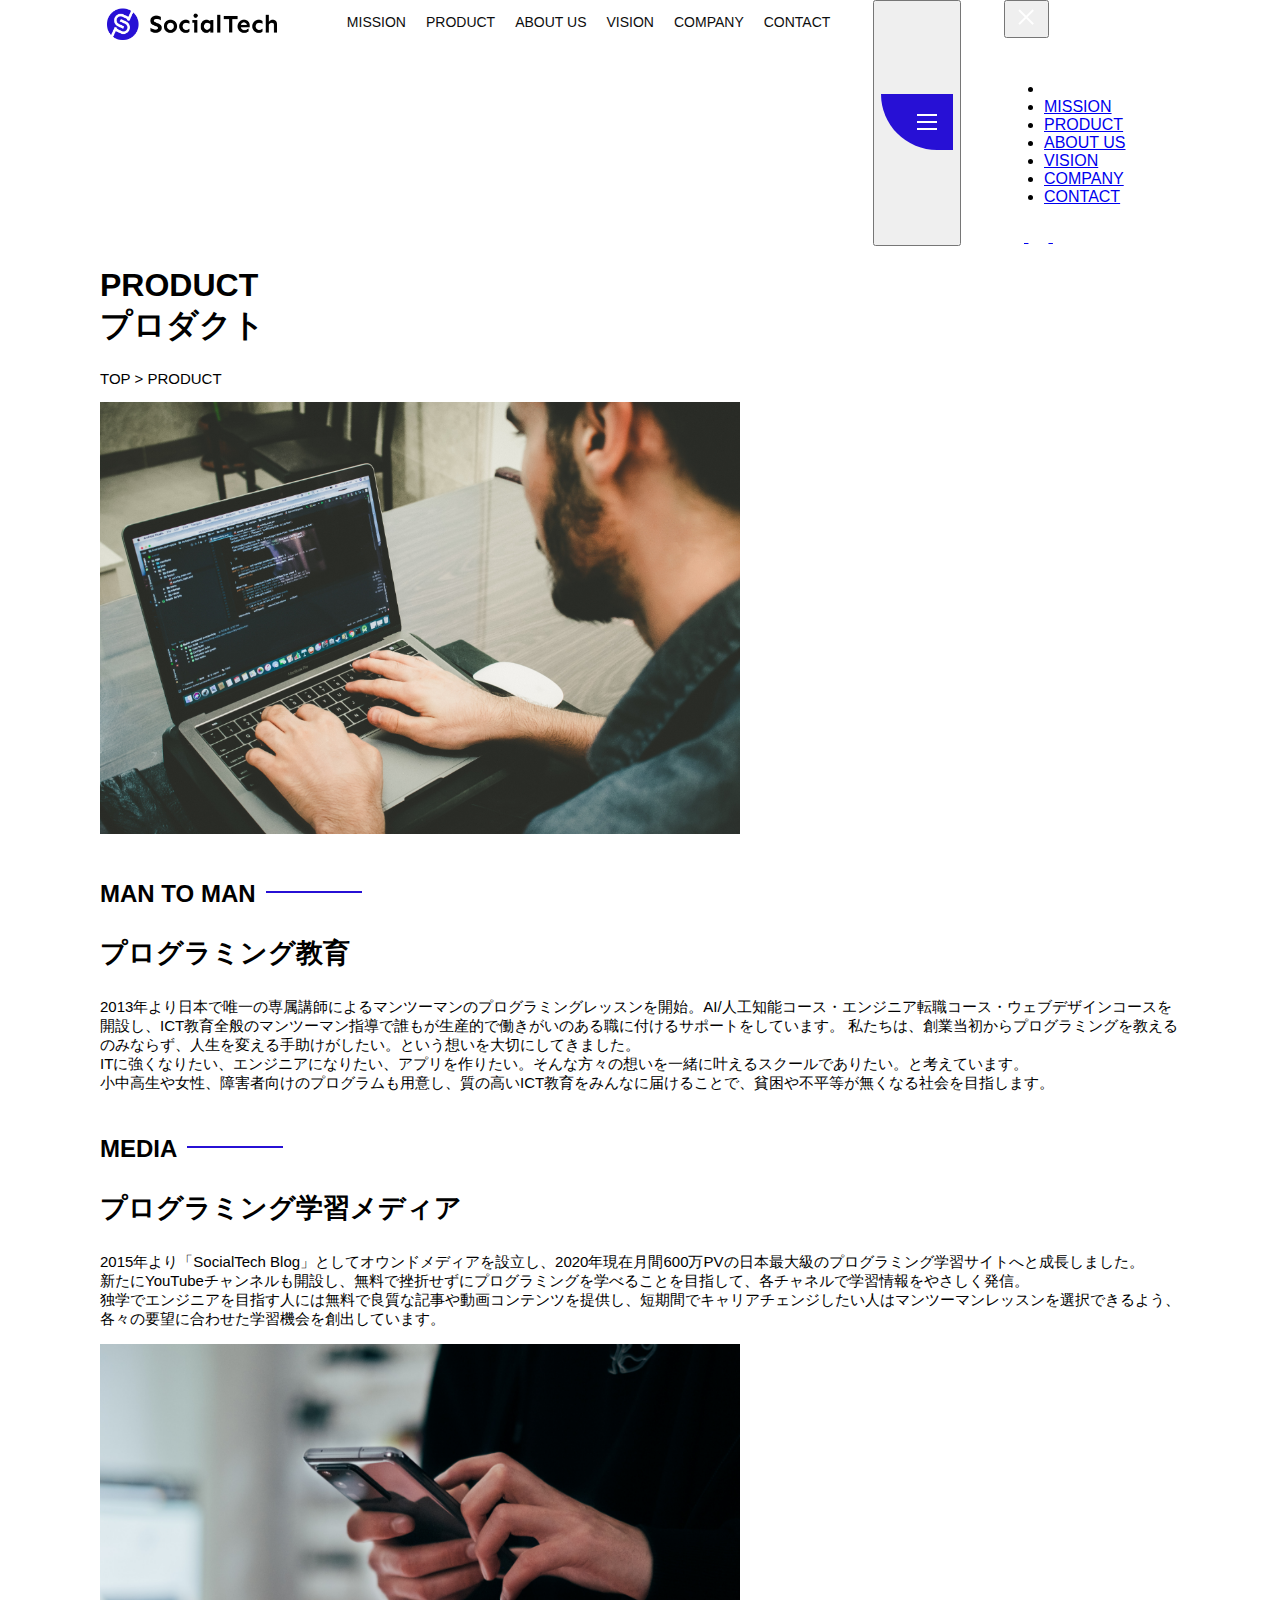
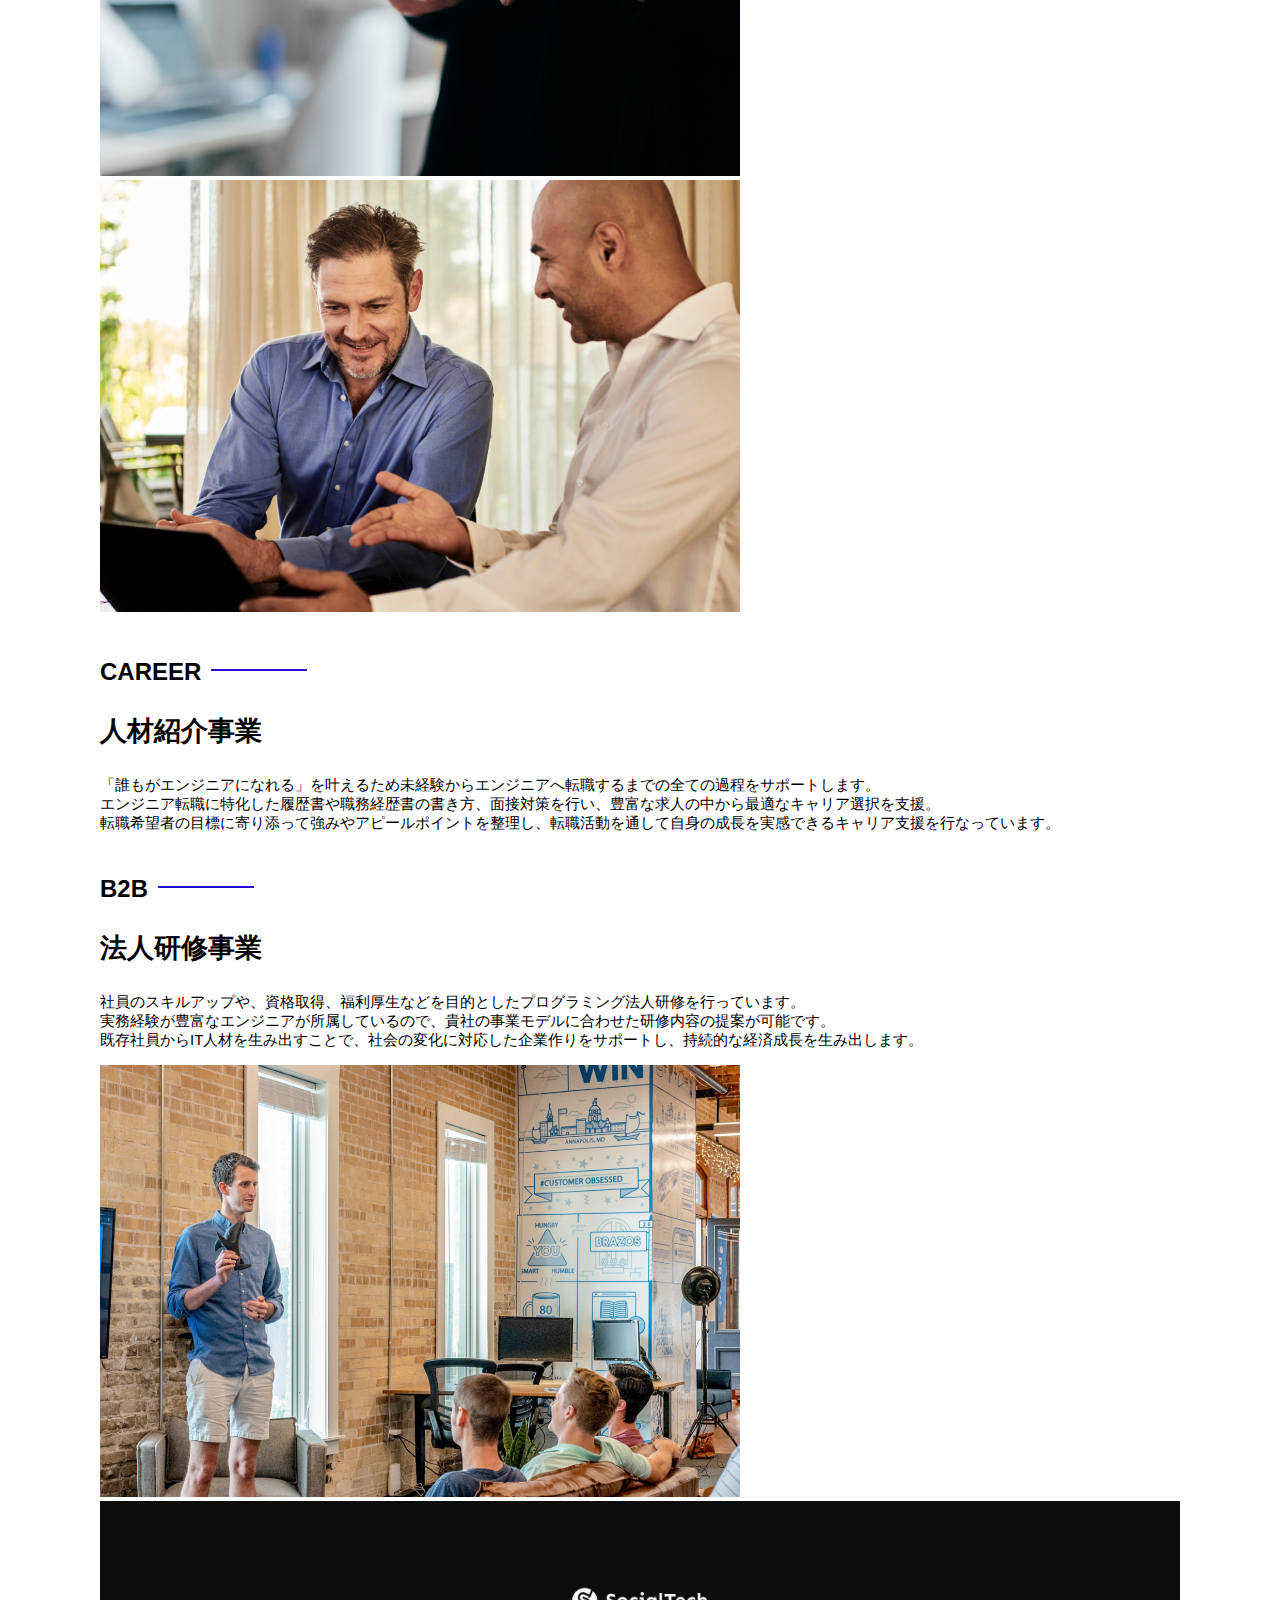
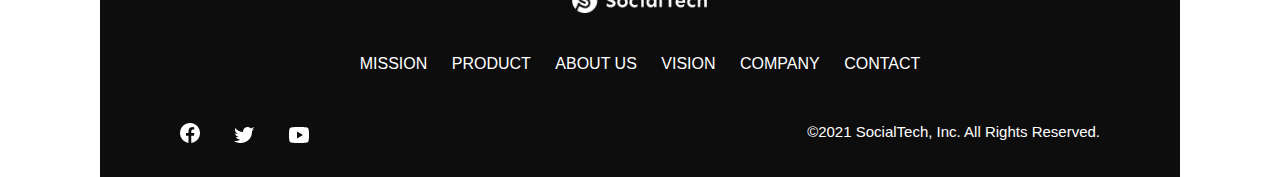
<file: socialtech/product.html>
<!DOCTYPE html>
<html>
<head>
  <title></title>
  <title>SocialTech -PRODUCT プロダクト-</title>
  <meta charset="utf-8">
  <meta name="description" content="">
  <meta name="description" content="SocialTechの4つのプロダクトを紹介します">
  <meta name="viewport" content="width=device-width, initial-scale=1.0">

</head>

<!--======== 後略 ========-->
<html>
  <head>
    <title></title>
    <meta charset="utf-8">
    <meta name="description" content="">
    <meta name="viewport" content="width=device-width, initial-scale=1.0">
    <link rel="stylesheet" href="style.css">
  </head>

  <body>
    <!-- ヘッダー -->
    <header>
      <!-- ロゴ -->
      <a href="index.html" id="logo">
        <img src="images/logo.png" alt="トップページに戻る">
      </a>

      <!-- PC用ナビゲーション -->
      <nav id="nav-pc">
        <ul>
          <li><a href="mission.html">MISSION</a></li>
          <li><a href="product.html">PRODUCT</a></li>
          <li><a href="index.html#aboutus">ABOUT US</a></li>
          <li><a href="index.html#vision">VISION</a></li>
          <li><a href="index.html#company">COMPANY</a></li>
          <li><a href="index.html#contact">CONTACT</a></li>
        </ul>
      </nav>

      <!-- スマホ用メニューボタン -->
      <button id="menu-sp" onclick="document.getElementById('nav-sp').style.display = 'block'">
        <img src="images/button-menu.png" alt="ナビゲーションを開く">
      </button>

      <!-- スマホ用ナビゲーション -->
      <div id="nav-sp">
        <button id="close" onclick="document.getElementById('nav-sp').style.display = 'none'">
          <img src="images/button-close.png" alt="ナビゲーションを閉じる">
        </button>

        <nav>
          <ul>
            <li>
              <a id="logo-sp" href="index.html" onclick="document.getElementById('nav-sp').style.display = 'none'"><img src="images/logo-sp.png" alt="トップページに戻る"></a>
            </li>
            <li><a class="menu" href="mission.html" onclick="document.getElementById('nav-sp').style.display = 'none'">MISSION</a></li>
            <li><a class="menu" href="product.html" onclick="document.getElementById('nav-sp').style.display = 'none'">PRODUCT</a></li>
            <li><a class="menu" href="index.html#aboutus" onclick="document.getElementById('nav-sp').style.display = 'none'">ABOUT US</a></li>
            <li><a class="menu" href="index.html#vision" onclick="document.getElementById('nav-sp').style.display = 'none'">VISION</a></li>
            <li><a class="menu" href="index.html#company" onclick="document.getElementById('nav-sp').style.display = 'none'">COMPANY</a></li>
            <li><a class="menu" href="index.html#contact" onclick="document.getElementById('nav-sp').style.display = 'none'">CONTACT</a></li>
          </ul>
        </nav>
        <div id="sns">
          <a href="https://www.facebook.com/sejuku2013">
            <img src="images/button-facebook.png" alt="Facebookのリンク">
          </a>
          <a href="https://twitter.com/samuraijuku">
            <img src="images/button-twitter.png" alt="Twitterのリンク">
          </a>
          <a href="https://www.youtube.com/channel/UCCFOQO5aDK0xXam4cUQXT8g">
            <img src="images/button-youtube.png" alt="YouTubeのリンク">
          </a>
        </div>
      </div>
    </header>

    <main>
      <article>
        <section id="product-main">
           <div class="product-main-inner">
             <div id="product-title">
               <h1>PRODUCT<br><span>プロダクト</span></h1>
               <p>TOP > PRODUCT</p>
             </div>
           </div>
         </section>
      </article>
    </main>
    <section class="product-section product-section-left">
           <div class="product-section-img">
             <img src="images/product/product-mantoman.png" alt="PCでコードを書く男性">
           </div>
           <div class="product-read">
             <h2 class="product-h2">MAN TO MAN</h2>
             <h3 class="product-h3">プログラミング教育</h3>
             <p>
               2013年より日本で唯一の専属講師によるマンツーマンのプログラミングレッスンを開始。AI/人工知能コース・エンジニア転職コース・ウェブデザインコースを開設し、ICT教育全般のマンツーマン指導で誰もが生産的で働きがいのある職に付けるサポートをしています。 私たちは、創業当初からプログラミングを教えるのみならず、人生を変える手助けがしたい。という想いを大切にしてきました。<br>ITに強くなりたい、エンジニアになりたい、アプリを作りたい。そんな方々の想いを一緒に叶えるスクールでありたい。と考えています。<br>小中高生や女性、障害者向けのプログラムも用意し、質の高いICT教育をみんなに届けることで、貧困や不平等が無くなる社会を目指します。
             </p>
           </div>
         </section>
 
         <section class="product-section product-section-right">
           <div class="product-read">
             <h2 class="product-h2">MEDIA</h2>
             <h3 class="product-h3">プログラミング学習メディア</h3>
             <p>2015年より「SocialTech Blog」としてオウンドメディアを設立し、2020年現在月間600万PVの日本最大級のプログラミング学習サイトへと成長しました。<br>新たにYouTubeチャンネルも開設し、無料で挫折せずにプログラミングを学べることを目指して、各チャネルで学習情報をやさしく発信。<br>独学でエンジニアを目指す人には無料で良質な記事や動画コンテンツを提供し、短期間でキャリアチェンジしたい人はマンツーマンレッスンを選択できるよう、各々の要望に合わせた学習機会を創出しています。</p>
           </div>
           <div class="product-section-img">
             <img src="images/product/product-media.png" alt="スマートフォンを操作する人">
           </div>
         </section>
 
         <section class="product-section product-section-left">
           <div class="product-section-img">
             <img src="images/product/product-career.png" alt="笑顔で話し合う2人の男性">
           </div>
           <div class="product-read">
             <h2 class="product-h2">CAREER</h2>
             <h3 class="product-h3">人材紹介事業</h3>
             <p>「誰もがエンジニアになれる」を叶えるため未経験からエンジニアへ転職するまでの全ての過程をサポートします。<br>エンジニア転職に特化した履歴書や職務経歴書の書き方、面接対策を行い、豊富な求人の中から最適なキャリア選択を支援。<br>転職希望者の目標に寄り添って強みやアピールポイントを整理し、転職活動を通して自身の成長を実感できるキャリア支援を行なっています。<br></p>
           </div>
         </section>
 
         <section class="product-section product-section-right">
           <div class="product-read">
             <h2 class="product-h2">B2B</h2>
             <h3 class="product-h3">法人研修事業</h3>
             <p>社員のスキルアップや、資格取得、福利厚生などを目的としたプログラミング法人研修を行っています。<br>実務経験が豊富なエンジニアが所属しているので、貴社の事業モデルに合わせた研修内容の提案が可能です。<br>既存社員からIT人材を生み出すことで、社会の変化に対応した企業作りをサポートし、持続的な経済成長を生み出します。</p>
           </div>
           <div class="product-section-img">
             <img src="images/product/product-b2b.png" alt="講演中の男性とそれを聴く人々">
           </div>
         </section>


    <footer>
      <div id="footer-logo">
        <img src="images/logo-sp.png" alt="SocialTech">
      </div>
      <div id="footer-link">
        <a href="mission.html">MISSION</a>
        <a href="product.html">PRODUCT</a>
        <a href="index.html#aboutus">ABOUT US</a>
        <a href="index.html#vision">VISION</a>
        <a href="index.html#company">COMPANY</a>
        <a href="index.html#contact">CONTACT</a>
      </div>
      <div id="sns-footer">
        <div class="sns-btns">
          <a href="https://www.facebook.com/sejuku2013"><img src="images/button-facebook.png" alt="Facebookのリンク"></a>
          <a href="https://twitter.com/samuraijuku"><img src="images/button-twitter.png" alt="Twitterのリンク"></a>
          <a href="https://www.youtube.com/channel/UCCFOQO5aDK0xXam4cUQXT8g"><img src="images/button-youtube.png" alt="YouTubeのリンク"></a>
        </div>
        <p id="copyright">&copy;2021 SocialTech, Inc. All Rights Reserved.</p>
      </div>
    </footer>
    
  </body>
</html>
</file>
<file: kadai_013/style.css>
/* PC、スマホ共通スタイル */
body {
  font-family: "Source Sans Pro", "Hiragino Kaku Gothic ProN", Meiryo, Arial,
    sans-serif;
}

p {
  font-size: 15px;
}

#main-visual>img {
  width: 100%;
  z-index: 99;
}

/*================
PC用のスタイル 
=================*/
@media screen and (min-width: 768px) {
  /* 横幅設定 */
  body {
    max-width: 1080px;
    min-width: 960px;
    margin: 0 auto 0 auto;
  }
  #nav-sp {
    display: none;
}
  #menu-sp {
    display: none;
}
  }
  /* ヘッダー */
  header {
    display: flex;
    justify-content: space-between;
  }

  /* ナビゲーションのレイアウト */
  #nav-pc {
    text-align: right;
    font-size: 14px;
    padding-top: 15px;
  }

  /* ナビゲーションのリンクの装飾設定 */
  #nav-pc>a {
    text-decoration: none;
    margin-left: 20px;
  }

  #nav-pc>a:link {
    color: #0d0d0d;
  }

  #nav-pc>a:visited {
    color: #0d0d0d;
  }

  #nav-pc>a:hover {
    color: #0d0d0d;
    text-decoration: underline;
  }

  #nav-pc>a:active {
    color: #0d0d0d;
  }
/*================
SP用のスタイル 
=================*/
@media screen and (max-width: 767px) {
  /* 横幅設定 */
  body {
    min-width: 375px;
    margin: 0;
  }
  #nav-pc {
    display: none;
  }
}
#menu-sp {
  float: right;
  padding: 0;
}
#nav-sp {
  position: absolute;
  background-color: #ce933e;
  top: 0;
  left: 0;
  width: 100%;
  height :100%;
  display: none;
  z-index: 100;
}
#nav-sp ul {
  padding-left: 0;
}
#nav-sp li {
  list-style: none;
}
#close {
  position: absolute;
  top: 20px;
  right: 20px;
}
#logo-sp {
  margin: 80px 0 30px 20px;
}
#nav-sp a {
  display: block;
}
#nav-sp a:link {
  color: #ffffff;
}
#nav-sp a:visited {
  color: #ffffff;
}
#nav-sp a:hover {
  color: #ffffff;
  text-decoration: underline;
}
#nav-sp a:active {
  color: #ffffff;
}
#nav-sp .menu {
  text-decoration: none;
  display: block;
  margin: 0 20px 0 20px;
  height:44px;
  font-size:16px;
  background-image: url("images/arrow.png");
  background-repeat: no-repeat;
  background-position: right top;
  }
</file>
<file: socialtech/style.css>
/* PC、スマホ共通スタイル */
* {
  box-sizing: border-box;
}

p {
  font-size: 15px;
}

body {
  font-family: "Source Sans Pro", "Hiragino Kaku Gothic ProN", Meiryo, Arial, sans-serif;
}
/* PC、スマホ共通スタイル */
body {
   max-width: 1080px;
   margin: 0 auto 0 auto;
    font-family: "Source Sans Pro", "Hiragino Kaku Gothic ProN", Meiryo, Arial, sans-serif;
 }
 
 /* ヘッダー */
 header {
   display: flex;
   justify-content: space-between;
 }
 /* ナビゲーションのレイアウト */
 #nav-pc {
   font-size: 14px;
 }
 
 #nav-pc ul {
   display: flex;
   padding-left: 0;
 }
 
 #nav-pc li {
   list-style: none;
 }
 /*======== 前略 ========*/

/*====================
 スマートフォン用のスタイル
=====================*/
@media screen and (max-width: 767px) {
  /* PC用ナビゲーション非表示 */
  #nav-pc {
    display: none;
  }

  /* ハンバーガーメニュー */
  #menu-sp {
    display: block;
    background-color: transparent;
    float: right;
    padding: 0;
    border: none;
  }

  /* スマホ用ナビゲーションの表示切替*/
  /* 初期状態、レイアウトと非表示設定 */
  #nav-sp {
    background-color: #2710d5;
    position: fixed;
    left: 0;
    top: 0;
    height: 100%;
    width: 100%;
    display: none;
    z-index: 100;
  }

  /* ×ボタン */
  #close {
    position: absolute;
    top: 20px;
    right: 20px;
    background-color: transparent;
    border: none;
  }

  #nav-sp nav ul {
    padding-left: 0;
  }

  #nav-sp nav li {
    list-style: none;
  }

  /* ナビゲーションメニュー用ロゴ */
  #logo-sp {
    margin: 80px 0 30px 20px;
  }

  /* ナビゲーションのリンクの装飾設定 */
  #nav-sp nav a {
    display: block;
    color: #ffffff;
  }

  #nav-sp nav a:hover {
    text-decoration: underline;
  }

  #nav-sp .menu {
    text-decoration: none;
    margin: 0 20px 0 20px;
    height: 44px;
    font-size: 16px;
    background-image: url("images/arrow.png");
    background-repeat: no-repeat;
    background-position: right top;
  }

  #sns {
    position: absolute;
    bottom: 20px;
    left: 20px;
  }

  #sns > a {
    margin-right: 30px;
  }
}
/*======== 前略 ========*/

/*====================
 スマートフォン用のスタイル
=====================*/
@media screen and (max-width: 767px) {
  /* PC用ナビゲーション非表示 */
  #nav-pc {
    display: none;
  }

  /* ハンバーガーメニュー */
  #menu-sp {
    display: block;
    background-color: transparent;
    float: right;
    padding: 0;
    border: none;
  }

  /* スマホ用ナビゲーションの表示切替*/
  /* 初期状態、レイアウトと非表示設定 */
  #nav-sp {
    background-color: #2710d5;
    position: fixed;
    left: 0;
    top: 0;
    height: 100%;
    width: 100%;
    display: none;
    z-index: 100;
  }
  /* ×ボタン */
  #close {
    position: absolute;
    top: 20px;
    right: 20px;
    background-color: transparent;
    border: none;
  }

  #nav-sp nav ul {
    padding-left: 0;
  }

  #nav-sp nav li {
    list-style: none;
  }

  /* ナビゲーションメニュー用ロゴ */
  #logo-sp {
    margin: 80px 0 30px 20px;
  }  
  /* ナビゲーションのリンクの装飾設定 */
  #nav-sp nav a {
    display: block;
    color: #ffffff;
  }

  #nav-sp nav a:hover {
    text-decoration: underline;
  }

  #nav-sp .menu {
    text-decoration: none;
    margin: 0 20px 0 20px;
    height: 44px;
    font-size: 16px;
    background-image: url("images/arrow.png");
    background-repeat: no-repeat;
    background-position: right top;
  }
  #sns {
    position: absolute;
    bottom: 20px;
    left: 20px;
  }

  #sns > a {
    margin-right: 30px;
  }

* PC、スマホ共通スタイル */
* {
  box-sizing: border-box;
}

p {
  font-size: 15px;
}

body {
  font-family: "Source Sans Pro", "Hiragino Kaku Gothic ProN", Meiryo, Arial, sans-serif;
}
/* PC、スマホ共通スタイル */
body {
   max-width: 1080px;
   margin: 0 auto 0 auto;
    font-family: "Source Sans Pro", "Hiragino Kaku Gothic ProN", Meiryo, Arial, sans-serif;
 }
 
 /* ヘッダー */
 header {
   display: flex;
   justify-content: space-between;
 }
 /* ナビゲーションのレイアウト */
 #nav-pc {
   font-size: 14px;
 }
 
 #nav-pc ul {
   display: flex;
   padding-left: 0;
 }
 
 #nav-pc li {
   list-style: none;
 }
 /*======== 前略 ========*/

/*====================
 スマートフォン用のスタイル
=====================*/
@media screen and (max-width: 767px) {
  /* PC用ナビゲーション非表示 */
  #nav-pc {
    display: none;
  }

  /* ハンバーガーメニュー */
  #menu-sp {
    display: block;
    background-color: transparent;
    float: right;
    padding: 0;
    border: none;
  }

  /* スマホ用ナビゲーションの表示切替*/
  /* 初期状態、レイアウトと非表示設定 */
  #nav-sp {
    background-color: #2710d5;
    position: fixed;
    left: 0;
    top: 0;
    height: 100%;
    width: 100%;
    display: none;
    z-index: 100;
  }

  /* ×ボタン */
  #close {
    position: absolute;
    top: 20px;
    right: 20px;
    background-color: transparent;
    border: none;
  }

  #nav-sp nav ul {
    padding-left: 0;
  }

  #nav-sp nav li {
    list-style: none;
  }

  /* ナビゲーションメニュー用ロゴ */
  #logo-sp {
    margin: 80px 0 30px 20px;
  }

  /* ナビゲーションのリンクの装飾設定 */
  #nav-sp nav a {
    display: block;
    color: #ffffff;
  }

  #nav-sp nav a:hover {
    text-decoration: underline;
  }

  #nav-sp .menu {
    text-decoration: none;
    margin: 0 20px 0 20px;
    height: 44px;
    font-size: 16px;
    background-image: url("images/arrow.png");
    background-repeat: no-repeat;
    background-position: right top;
  }

  #sns {
    position: absolute;
    bottom: 20px;
    left: 20px;
  }

  #sns > a {
    margin-right: 30px;
  }
}
/*======== 前略 ========*/

/*======== 前略 ========*/

/*====================
 スマートフォン用のスタイル
=====================*/
@media screen and (max-width: 767px) {
  /* PC用ナビゲーション非表示 */
  #nav-pc {
    display: none;
  }

  /* ハンバーガーメニュー */
  #menu-sp {
    display: block;
    background-color: transparent;
    float: right;
    padding: 0;
    border: none;
  }

  /* スマホ用ナビゲーションの表示切替*/
  /* 初期状態、レイアウトと非表示設定 */
  #nav-sp {
    background-color: #2710d5;
    position: fixed;
    left: 0;
    top: 0;
    height: 100%;
    width: 100%;
    display: none;
    z-index: 100;
  }
  /* ×ボタン */
  #close {
    position: absolute;
    top: 20px;
    right: 20px;
    background-color: transparent;
    border: none;
  }

  #nav-sp nav ul {
    padding-left: 0;
  }

  #nav-sp nav li {
    list-style: none;
  }

  /* ナビゲーションメニュー用ロゴ */
  #logo-sp {
    margin: 80px 0 30px 20px;
  }  
  /* ナビゲーションのリンクの装飾設定 */
  #nav-sp nav a {
    display: block;
    color: #ffffff;
  }

  #nav-sp nav a:hover {
    text-decoration: underline;
  }

  #nav-sp .menu {
    text-decoration: none;
    margin: 0 20px 0 20px;
    height: 44px;
    font-size: 16px;
    background-image: url("images/arrow.png");
    background-repeat: no-repeat;
    background-position: right top;
  }
  #sns {
    position: absolute;
    bottom: 20px;
    left: 20px;
  }

  #sns > a {
    margin-right: 30px;
  }

 /* メインビジュアル */
   #main-visual {
     position: relative;
     height: 470px;
   }
 
   #main-visual > div {
     text-align: center;
     height: 280px;
   }
 
   #main-visual h1 {
     font-size: 28px;
     margin: 90px 0 0 0;
   }
 
   #main-visual > div > p {
     margin: 0;
     font-size: 15px;
   }
 
   #main-visual > img {
     width: 100%;
     border-radius: 476px 0 0 0;
     top: auto;
     bottom: 0;
   }
}
 /*======== 前略 ========*/

/* メインビジュアル*/
#main-visual {
  position: relative;
  height: 400px;
}

#main-message {
  position: absolute;
  top: 0;
  left: 0;
  background-color: #2710d5;
  color: #ffffff;
  border-radius: 0 0 476px 0;
  max-width: 620px;
  height: 100%;
  width: 100%;
  z-index: 11;
}

#main-message > h1 {
  font-size: 60px;
  margin: 100px 0 0 50px;
}

#main-message > p {
  font-size: 28px;
  margin: 0 0 0 50px;
}

#main-visual > img {
  max-width: 620px;
  border-radius: 476px 0 0 0;
  position: absolute;
  top: 0;
  right: 0;
  z-index: 10;
}

/*見出し*/
h2 {
  margin: 40px 0 0 0;
}

h2::after {
  content: url("images/line.png");
  margin-left: 10px;
}

h3 {
  font-size: 27px;
}

/* ミッション */
#mission {
  margin: 80px auto 80px auto;
}

#mission-flex {
  display: flex;
}

 #mission-flex > div {
   width: 50%;
   margin: 20px;
 }
 
 #mission-photo {
   width: 100%;
 }
 
 #s2dgs {
   margin-top: 50px;
   width: 100%;
 }
 
 /* ナビゲーションのリンクの装飾設定 */
 #nav-pc a {
   text-decoration: none;
   margin-left: 20px;
   color: #0d0d0d;
 }
 
 #nav-pc a:hover {
   text-decoration: underline;
 }
 /* PC、スマホ共通スタイル */
 * {
   box-sizing: border-box;
 }

p {
  font-size: 15px;
}

body {
  max-width: 1080px;
  margin: 0 auto 0 auto;  
  font-family: "Source Sans Pro", "Hiragino Kaku Gothic ProN", Meiryo, Arial, sans-serif;
}

/* ヘッダー */
header {
display: flex;
justify-content: space-between;
} 

/* ナビゲーションのレイアウト */
#nav-pc {
  font-size: 14px;
}

#nav-pc ul {
  display: flex;
  padding-left: 0;
}

#nav-pc li {
  list-style: none;
}

/* ナビゲーションのリンクの装飾設定 */
#nav-pc a {
  text-decoration: none;
  margin-left: 20px;
  color: #0d0d0d;
}

#nav-pc a:hover {
  text-decoration: underline;
}

 /* メインビジュアル*/
 #main-visual {
   position: relative;
   height: 400px;
 }
 /* PC、スマホ共通スタイル */
 * {
   box-sizing: border-box;
 }

p {
  font-size: 15px;
}

body {
  max-width: 1080px;
  margin: 0 auto 0 auto;  
  font-family: "Source Sans Pro", "Hiragino Kaku Gothic ProN", Meiryo, Arial, sans-serif;
}

/* ヘッダー */
header {
display: flex;
justify-content: space-between;
} 

/* ナビゲーションのレイアウト */
#nav-pc {
  font-size: 14px;
}

#nav-pc ul {
  display: flex;
  padding-left: 0;
}

#nav-pc li {
  list-style: none;
}

/* ナビゲーションのリンクの装飾設定 */
#nav-pc a {
  text-decoration: none;
  margin-left: 20px;
  color: #0d0d0d;
}

#nav-pc a:hover {
  text-decoration: underline;
}

/* メインビジュアル*/
#main-visual {
  position: relative;
  height: 400px;
}

#main-message {
  position: absolute;
  top: 0;
  left: 0;
  background-color: #2710d5;
  color: #ffffff;
  border-radius: 0 0 476px 0;
  max-width: 620px;
  height: 100%;
  width: 100%;
  z-index: 11;
}

#main-message > h1 {
  font-size: 60px;
  margin: 100px 0 0 50px;
}
#main-message > p { 
  font-size: 28px;
  margin: 0 0 0 50px;
}

 #main-visual > img {
   max-width: 620px;
   border-radius: 476px 0 0 0;
   position: absolute;
   top: 0;
   right: 0;
   z-index: 10;
 }
 /*======== 前略 ========*/

/* プロダクト */
#product {
  background-color: #fafafa;
  margin: 80px 0 80px 0;
  padding: 10px 40px 0px 40px;
}

/* 外枠 */
#product .product-flex {
  margin-top: 40px;
  display: flex;
}

/* 左のカラム */
#product-left {
  width: 50%;
  margin-right: 20px;
}

/* 右のカラム */
#product-right {
  width: 50%;
  margin-left: 20px;
  margin-top: 80px;
}

/* 画像＋説明の枠 */
#product-left > div {
  position: relative;
  height: 480px;
  margin-right: 20px;
}

#product-right > div {
  position: relative;
  height: 480px;
  margin-left: 20px;
}

/* 画像*/
.product-photo {
  width: 100%;
}

 /* 説明文の枠 */
 .product-explain {
   background-color: #ffffff;
   position: absolute;
   left: 0;
   bottom: 50px;
   margin: 0 40px 0 40px;
   padding: 20px;
   box-shadow: 5px 5px 10px rgba(0, 0, 0, 0.05);
 }
 
 /* 説明文の英語 */
 .product-explain > span {
   color: #2710d5;
   font-weight: bold;
   font-size: 16px;
   margin: 0;
 }
 
 /* 説明文の見出し */
 .product-explain > h3 {
   margin: 5px 0 5px 0;
 }
 
 /* 説明文 */
 .product-explain > p {
   font-size: 14px;
   margin: 0;
 }
 
 /* もっと見るボタン */
 #product-more {
   text-align: center;
 }
 
 #product-more a {
   position: relative;
   bottom: -42px;
 }
 /*======== 前略 ========*/

/* ABOUT US */
#aboutus {
  margin: 80px auto 80px auto;
}

/* ３つの組織文化と写真を入れる枠 */
#aboutus > div {
  display: flex;
}

/* 画像 */
.culture-img {
  width: 50%;
  align-self: flex-start;
}

.culture-img2 {
  margin-top: 50px;
  width: 100%;
}

/* 3つの組織文化の表 */
.culture-table {
  margin-right: 50px;
}

 /* 番号 */
 .culture-num {
   font-size: 80px;
   color: #2710d5;
   padding: 0 20px 0 0;
 }

 /* 見出し */
 .culture-table th {
   text-align: left;
   font-size: 28px;
   font-weight: bold;
 }

 /* 組織文化英語 */
 .culture-en {
   color: #2710d5;
   font-size: 24px;
 }

 /* 説明文 */
 .culture-description {
   margin: 0;
 }
 /*======== 前略 ========*/

/* ビジョン */
#vision {
  margin: 80px auto 80px auto;
}

/* セクション内の外枠*/
#vision > div {
  display: flex;
  justify-content: space-between;
  flex-wrap: wrap;
}

/*7つの行動指針の枠*/
.vision-box {
  width: 300px;
  height: 300px;
  margin-bottom: 30px;
  position: relative;
}

 .vision-box > img {
   width: 100%;
   position: relative;
   z-index: 30;
 }
 
 .vision-box > div {
   position: absolute;
   top: 0;
   left: 0;
   z-index: 31;
   margin-right: 20px;
 }
 
 .vision-box > div > h4 {
   color: #2710d5;
   font-size: 19px;
   margin: 80px 0 0 0;
 }
 
 .vision-box > div > h4::first-letter {
   font-size: 40px;
 }
 
 .vision-box > div > h5 {
   font-size: 20px;
   margin: 0 0 0 0;
 }
 
 .vision-box > div > p {
   margin: 10px 0 0 0;
 }
 /*======== 前略 ========*/

/*会社概要*/
#company {
  margin: 80px auto 80px auto;
}

#company-table {
  width: 100%;
}

.tableheader {
  text-align: left;
  padding: 20px;
  border-bottom-color: #2710d5;
  border-bottom-width: 1px;
  border-bottom-style: solid;
  width: 100px;
}

.tableheader-first {
  border-top-color: #2710d5;
  border-top-width: 1px;
  border-top-style: solid;
}

.cell {
  padding: 30px;
  border-bottom-color: #ececec;
  border-bottom-width: 1px;
  border-bottom-style: solid;
}

.cell-first {
  border-top-color: #ececec;
  border-top-width: 1px;
  border-top-style: solid;
}

 #company > iframe {
   width: 100%;
   height: 368px;
   margin-top: 40px;
 }
 /*======== 前略 ========*/

/* お問い合わせ */
#contact {
  margin: 80px auto 80px auto;
}

/* 外枠 */
#contact > form > div {
  display: flex;
  flex-direction: row;
  flex-wrap: wrap;
  padding-bottom: 30px;
}

/* 左列の見出し */
.contact-heading {
  width: 240px;
  align-self: center;
}
/* 見出しのラベル */
.contact-label {
  font-weight: bold;
}
/* 必須 */
.contact-span {
  color: #ce2222;
  margin: 0 0 0 20px;
  font-weight: bold;
}

/* テキストボックス */
.contact-textbox {
  border-top: 0;
  border-left: 0;
  border-right: 0;
  border-bottom-width: 1px;
  border-bottom-color: #707070;
  border-bottom-style: solid;
  background-color: #fafafa;
  width: 400px;
  height: 56px;
}

/* お問い合わせ内容のテキストエリア */
.contact-textarea {
  border-top: 0px;
  border-left: 0px;
  border-right: 0px;
  border-bottom-width: 1px;
  border-bottom-color: #707070;
  background-color: #fafafa;
  width: 400px;
  height: 200px;
}

 /* 個人情報の取り扱い */
 #contact dt {
   font-weight: bold;
 }
 
 #contact dd {
   margin: 0 0 16px 0;
 }
 
 #contact dd p {
   margin: 0;
 }
 
 #contact dd ul {
   padding-left: 0;
 }
 
 #contact dd li {
   margin-bottom: 0;
   list-style: none;
 }
/*======== 前略 ========*/

/* フッター */
footer {
  background-color: #0d0d0d;
  text-align: center;
  padding: 80px 80px 30px 80px;
}

#footer-logo {
  margin-bottom: 30px;
}

#footer-link {
  margin-bottom: 50px;
}

#footer-link > a {
  text-decoration: none;
  margin: 10px;
  color: #ffffff;
}

#footer-link > a:hover {
  text-decoration: underline;
}

 #sns-footer {
   display: flex;
   justify-content: space-between;
   text-align: left;
 }
 
 #sns-footer a {
   margin-right: 30px;
 }
 
 #copyright {
   color: #ffffff;
   margin: 0;
 }
}
 /*======== 前略 ========*/

/* メインビジュアル*/
#main-visual {
  position: relative;
  height: 400px;
}

#main-message {
  position: absolute;
  top: 0;
  left: 0;
  background-color: #2710d5;
  color: #ffffff;
  border-radius: 0 0 476px 0;
  max-width: 620px;
  height: 100%;
  width: 100%;
  z-index: 11;
}

#main-message > h1 {
  font-size: 60px;
  margin: 100px 0 0 50px;
}

#main-message > p {
  font-size: 28px;
  margin: 0 0 0 50px;
}

#main-visual > img {
  max-width: 620px;
  border-radius: 476px 0 0 0;
  position: absolute;
  top: 0;
  right: 0;
  z-index: 10;
}

/*見出し*/
h2 {
  margin: 40px 0 0 0;
}

h2::after {
  content: url("images/line.png");
  margin-left: 10px;
}

h3 {
  font-size: 27px;
}

/* ミッション */
#mission {
  margin: 80px auto 80px auto;
}

#mission-flex {
  display: flex;
}

 #mission-flex > div {
   width: 50%;
   margin: 20px;
 }
 
 #mission-photo {
   width: 100%;
 }
 
 #s2dgs {
   margin-top: 50px;
   width: 100%;
 }
 
 /* ナビゲーションのリンクの装飾設定 */
 #nav-pc a {
   text-decoration: none;
   margin-left: 20px;
   color: #0d0d0d;
 }
 
 #nav-pc a:hover {
   text-decoration: underline;
 }
 /* PC、スマホ共通スタイル */
 * {
   box-sizing: border-box;
 }

p {
  font-size: 15px;
}

body {
  max-width: 1080px;
  margin: 0 auto 0 auto;  
  font-family: "Source Sans Pro", "Hiragino Kaku Gothic ProN", Meiryo, Arial, sans-serif;
}

/* ヘッダー */
header {
display: flex;
justify-content: space-between;
} 

/* ナビゲーションのレイアウト */
#nav-pc {
  font-size: 14px;
}

#nav-pc ul {
  display: flex;
  padding-left: 0;
}

#nav-pc li {
  list-style: none;
}

/* ナビゲーションのリンクの装飾設定 */
#nav-pc a {
  text-decoration: none;
  margin-left: 20px;
  color: #0d0d0d;
}

#nav-pc a:hover {
  text-decoration: underline;
}

 /* メインビジュアル*/
 #main-visual {
   position: relative;
   height: 400px;
 }
 /* PC、スマホ共通スタイル */
 * {
   box-sizing: border-box;
 }

p {
  font-size: 15px;
}

body {
  max-width: 1080px;
  margin: 0 auto 0 auto;  
  font-family: "Source Sans Pro", "Hiragino Kaku Gothic ProN", Meiryo, Arial, sans-serif;
}

/* ヘッダー */
header {
display: flex;
justify-content: space-between;
} 

/* ナビゲーションのレイアウト */
#nav-pc {
  font-size: 14px;
}

#nav-pc ul {
  display: flex;
  padding-left: 0;
}

#nav-pc li {
  list-style: none;
}

/* ナビゲーションのリンクの装飾設定 */
#nav-pc a {
  text-decoration: none;
  margin-left: 20px;
  color: #0d0d0d;
}

#nav-pc a:hover {
  text-decoration: underline;
}

/* メインビジュアル*/
#main-visual {
  position: relative;
  height: 400px;
}

#main-message {
  position: absolute;
  top: 0;
  left: 0;
  background-color: #2710d5;
  color: #ffffff;
  border-radius: 0 0 476px 0;
  max-width: 620px;
  height: 100%;
  width: 100%;
  z-index: 11;
}

#main-message > h1 {
  font-size: 60px;
  margin: 100px 0 0 50px;
}
#main-message > p { 
  font-size: 28px;
  margin: 0 0 0 50px;
}

 #main-visual > img {
   max-width: 620px;
   border-radius: 476px 0 0 0;
   position: absolute;
   top: 0;
   right: 0;
   z-index: 10;
 }
 /*======== 前略 ========*/

/* プロダクト */
#product {
  background-color: #fafafa;
  margin: 80px 0 80px 0;
  padding: 10px 40px 0px 40px;
}

/* 外枠 */
#product .product-flex {
  margin-top: 40px;
  display: flex;
}

/* 左のカラム */
#product-left {
  width: 50%;
  margin-right: 20px;
}

/* 右のカラム */
#product-right {
  width: 50%;
  margin-left: 20px;
  margin-top: 80px;
}

/* 画像＋説明の枠 */
#product-left > div {
  position: relative;
  height: 480px;
  margin-right: 20px;
}

#product-right > div {
  position: relative;
  height: 480px;
  margin-left: 20px;
}

/* 画像*/
.product-photo {
  width: 100%;
}

 /* 説明文の枠 */
 .product-explain {
   background-color: #ffffff;
   position: absolute;
   left: 0;
   bottom: 50px;
   margin: 0 40px 0 40px;
   padding: 20px;
   box-shadow: 5px 5px 10px rgba(0, 0, 0, 0.05);
 }
 
 /* 説明文の英語 */
 .product-explain > span {
   color: #2710d5;
   font-weight: bold;
   font-size: 16px;
   margin: 0;
 }
 
 /* 説明文の見出し */
 .product-explain > h3 {
   margin: 5px 0 5px 0;
 }
 
 /* 説明文 */
 .product-explain > p {
   font-size: 14px;
   margin: 0;
 }
 
 /* もっと見るボタン */
 #product-more {
   text-align: center;
 }
 
 #product-more a {
   position: relative;
   bottom: -42px;
 }
 /*======== 前略 ========*/

/* ABOUT US */
#aboutus {
  margin: 80px auto 80px auto;
}

/* ３つの組織文化と写真を入れる枠 */
#aboutus > div {
  display: flex;
}

/* 画像 */
.culture-img {
  width: 50%;
  align-self: flex-start;
}

.culture-img2 {
  margin-top: 50px;
  width: 100%;
}

/* 3つの組織文化の表 */
.culture-table {
  margin-right: 50px;
}

 /* 番号 */
 .culture-num {
   font-size: 80px;
   color: #2710d5;
   padding: 0 20px 0 0;
 }

 /* 見出し */
 .culture-table th {
   text-align: left;
   font-size: 28px;
   font-weight: bold;
 }

 /* 組織文化英語 */
 .culture-en {
   color: #2710d5;
   font-size: 24px;
 }

 /* 説明文 */
 .culture-description {
   margin: 0;
 }
 /*======== 前略 ========*/

/* ビジョン */
#vision {
  margin: 80px auto 80px auto;
}

/* セクション内の外枠*/
#vision > div {
  display: flex;
  justify-content: space-between;
  flex-wrap: wrap;
}

/*7つの行動指針の枠*/
.vision-box {
  width: 300px;
  height: 300px;
  margin-bottom: 30px;
  position: relative;
}

 .vision-box > img {
   width: 100%;
   position: relative;
   z-index: 30;
 }
 
 .vision-box > div {
   position: absolute;
   top: 0;
   left: 0;
   z-index: 31;
   margin-right: 20px;
 }
 
 .vision-box > div > h4 {
   color: #2710d5;
   font-size: 19px;
   margin: 80px 0 0 0;
 }
 
 .vision-box > div > h4::first-letter {
   font-size: 40px;
 }
 
 .vision-box > div > h5 {
   font-size: 20px;
   margin: 0 0 0 0;
 }
 
 .vision-box > div > p {
   margin: 10px 0 0 0;
 }
 /*======== 前略 ========*/

/*会社概要*/
#company {
  margin: 80px auto 80px auto;
}

#company-table {
  width: 100%;
}

.tableheader {
  text-align: left;
  padding: 20px;
  border-bottom-color: #2710d5;
  border-bottom-width: 1px;
  border-bottom-style: solid;
  width: 100px;
}

.tableheader-first {
  border-top-color: #2710d5;
  border-top-width: 1px;
  border-top-style: solid;
}

.cell {
  padding: 30px;
  border-bottom-color: #ececec;
  border-bottom-width: 1px;
  border-bottom-style: solid;
}

.cell-first {
  border-top-color: #ececec;
  border-top-width: 1px;
  border-top-style: solid;
}

 #company > iframe {
   width: 100%;
   height: 368px;
   margin-top: 40px;
 }
 /*======== 前略 ========*/

/* お問い合わせ */
#contact {
  margin: 80px auto 80px auto;
}

/* 外枠 */
#contact > form > div {
  display: flex;
  flex-direction: row;
  flex-wrap: wrap;
  padding-bottom: 30px;
}

/* 左列の見出し */
.contact-heading {
  width: 240px;
  align-self: center;
}
/* 見出しのラベル */
.contact-label {
  font-weight: bold;
}
/* 必須 */
.contact-span {
  color: #ce2222;
  margin: 0 0 0 20px;
  font-weight: bold;
}

/* テキストボックス */
.contact-textbox {
  border-top: 0;
  border-left: 0;
  border-right: 0;
  border-bottom-width: 1px;
  border-bottom-color: #707070;
  border-bottom-style: solid;
  background-color: #fafafa;
  width: 400px;
  height: 56px;
}

/* お問い合わせ内容のテキストエリア */
.contact-textarea {
  border-top: 0px;
  border-left: 0px;
  border-right: 0px;
  border-bottom-width: 1px;
  border-bottom-color: #707070;
  background-color: #fafafa;
  width: 400px;
  height: 200px;
}

 /* 個人情報の取り扱い */
 #contact dt {
   font-weight: bold;
 }
 
 #contact dd {
   margin: 0 0 16px 0;
 }
 
 #contact dd p {
   margin: 0;
 }
 
 #contact dd ul {
   padding-left: 0;
 }
 
 #contact dd li {
   margin-bottom: 0;
   list-style: none;
 }
/*======== 前略 ========*/

/* フッター */
footer {
  background-color: #0d0d0d;
  text-align: center;
  padding: 80px 80px 30px 80px;
}

#footer-logo {
  margin-bottom: 30px;
}

#footer-link {
  margin-bottom: 50px;
}

#footer-link > a {
  text-decoration: none;
  margin: 10px;
  color: #ffffff;
}

#footer-link > a:hover {
  text-decoration: underline;
}

 #sns-footer {
   display: flex;
   justify-content: space-between;
   text-align: left;
 }
 
 #sns-footer a {
   margin-right: 30px;
 }
 
 #copyright {
   color: #ffffff;
   margin: 0;
 }
</file>
<file: HTML:CSS/kadai_013/style.css>
/* PC、スマホ共通スタイル */
body {
  font-family: "Source Sans Pro", "Hiragino Kaku Gothic ProN", Meiryo, Arial,
    sans-serif;
}

p {
  font-size: 15px;
}

#main-visual>img {
  width: 100%;
}

/*================
PC用のスタイル 
=================*/
@media screen and (min-width: 768px) {
  /* 横幅設定 */
  body {
    max-width: 1080px;
    min-width: 960px;
    margin: 0 auto 0 auto;
  }

  /* ヘッダー */
  header {
    display: flex;
    justify-content: space-between;
  }

  /* ナビゲーションのレイアウト */
  #nav-pc {
    text-align: right;
    font-size: 14px;
    padding-top: 15px;
  }

  /* ナビゲーションのリンクの装飾設定 */
  #nav-pc>a {
    text-decoration: none;
    margin-left: 20px;
  }

  #nav-pc>a:link {
    color: #0d0d0d;
  }

  #nav-pc>a:visited {
    color: #0d0d0d;
  }

  #nav-pc>a:hover {
    color: #0d0d0d;
    text-decoration: underline;
  }

  #nav-pc>a:active {
    color: #0d0d0d;
  }
}
/*======== 前略 ========*/

/*====================
 スマートフォン用のスタイル
=====================*/
@media screen and (max-width: 767px) {
  /* PC用ナビゲーション非表示 */
  #nav-pc {
    display: none;
  }
}
  /* ハンバーガーメニュー */
  #menu-sp {
    display: block;
    background-color: transparent;
    float: right;
    padding: 0;
    border: none;
  }

  /* スマホ用ナビゲーションの表示切替*/
  /* 初期状態、レイアウトと非表示設定 */
  #nav-sp {
    background-color:#ce933e;
    position: fixed;
    left: 0;
    top: 0;
    height: 100%;
    width: 100%;
    display: none;
    z-index: 100;
  }

  /* ×ボタン */
  #close {
    position: absolute;
    top: 20px;
    right: 20px;
    background-color: transparent;
    border: none;
  }

  #nav-sp nav ul {
    padding-left: 0;
  }

  #nav-sp nav li {
    list-style: none;
  }

  /* ナビゲーションメニュー用ロゴ */
  #logo-sp {
    margin: 80px 0 30px 20px;
  }

  /* ナビゲーションのリンクの装飾設定 */
  #nav-sp nav a {
    display: block;
    color: #ffffff;
  }
 
  #nav-sp nav a:hover {
     text-decoration: underline;
   }
 
   #nav-sp .menu {
     text-decoration: none;
     margin: 0 20px 0 20px;
     height: 44px;
     font-size: 16px;
     background-image: url("images/arrow.png");
     background-repeat: no-repeat;
     background-position: right top;
   }
</file>
